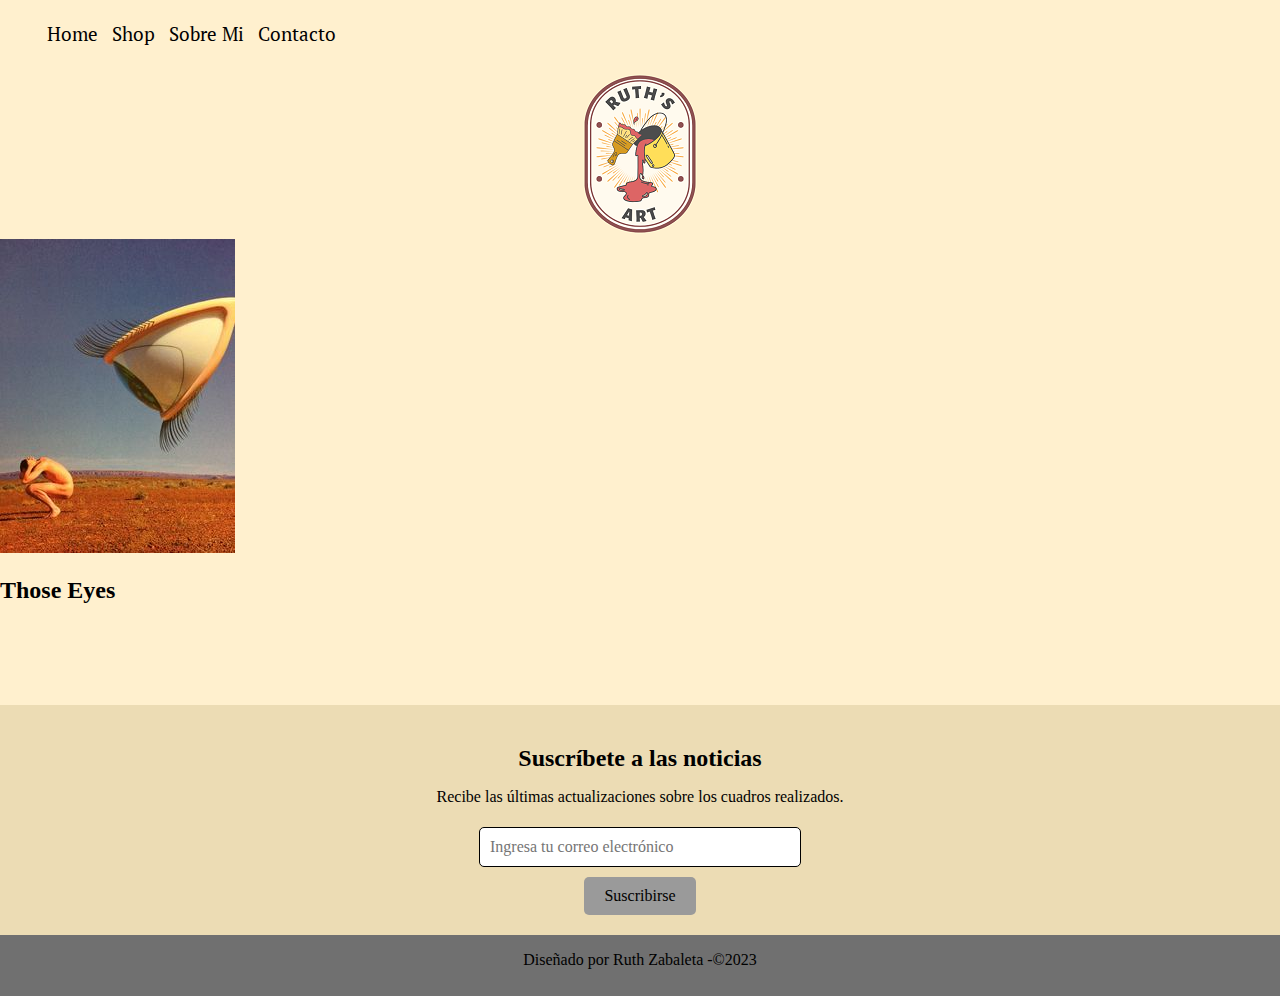
<file: carrito.html>
<!DOCTYPE html>
<html lang="en">

<head>
    <meta charset="UTF-8">
    <meta name="viewport" content="width=device-width, initial-scale=1.0">
    <title>Ruth's Art</title>
    <link rel="preconnect" href="https://fonts.googleapis.com">
    <link rel="preconnect" href="https://fonts.gstatic.com" crossorigin>
    <link href="https://fonts.googleapis.com/css2?family=Bree+Serif&display=swap" rel="stylesheet">
    <link rel="preconnect" href="https://fonts.googleapis.com">
    <link rel="preconnect" href="https://fonts.gstatic.com" crossorigin>
    <link href="https://fonts.googleapis.com/css2?family=PT+Serif&display=swap" rel="stylesheet">
    <link rel="preconnect" href="https://fonts.googleapis.com">
    <link rel="preconnect" href="https://fonts.gstatic.com" crossorigin>
    <link href="https://fonts.googleapis.com/css2?family=Playfair+Display:wght@500&display=swap" rel="stylesheet">

    <link rel="stylesheet" href="css/artof.css">
    <link rel="stylesheet" href="css/normalize.css">
</head>

<body>

    <nav>
        <ul class="holder">
            <li><a href="index.html">Home</a></li>
            <li><a href="shop.html">Shop</a></li>
            <li><a href="sobremi.html">Sobre Mi</a></li>
            <li><a href="contacto.html">Contacto</a></li>
        </ul>
    </nav>

    <header class="logo">
        <img src="imagenes/logo.png" alt="">
    </header>

    <main>
        <div class="comprar1">
            <img src="imagenes/home/1.jpg" alt="">
            <h2>Those Eyes</h2>
        </div>
    </main>


    <footer>
        <div class="subscription-container">
            <h2>Suscríbete a las noticias</h2>
            <p>Recibe las últimas actualizaciones sobre los cuadros realizados.</p>
            <form action="procesar_suscripcion.php" method="post">
                <input type="email" name="email" placeholder="Ingresa tu correo electrónico" required>
                <button type="submit">Suscribirse</button>
            </form>
        </div>
        <p>Diseñado por Ruth Zabaleta -&copy;2023</p>
    </footer>

</body>

</html>
</file>
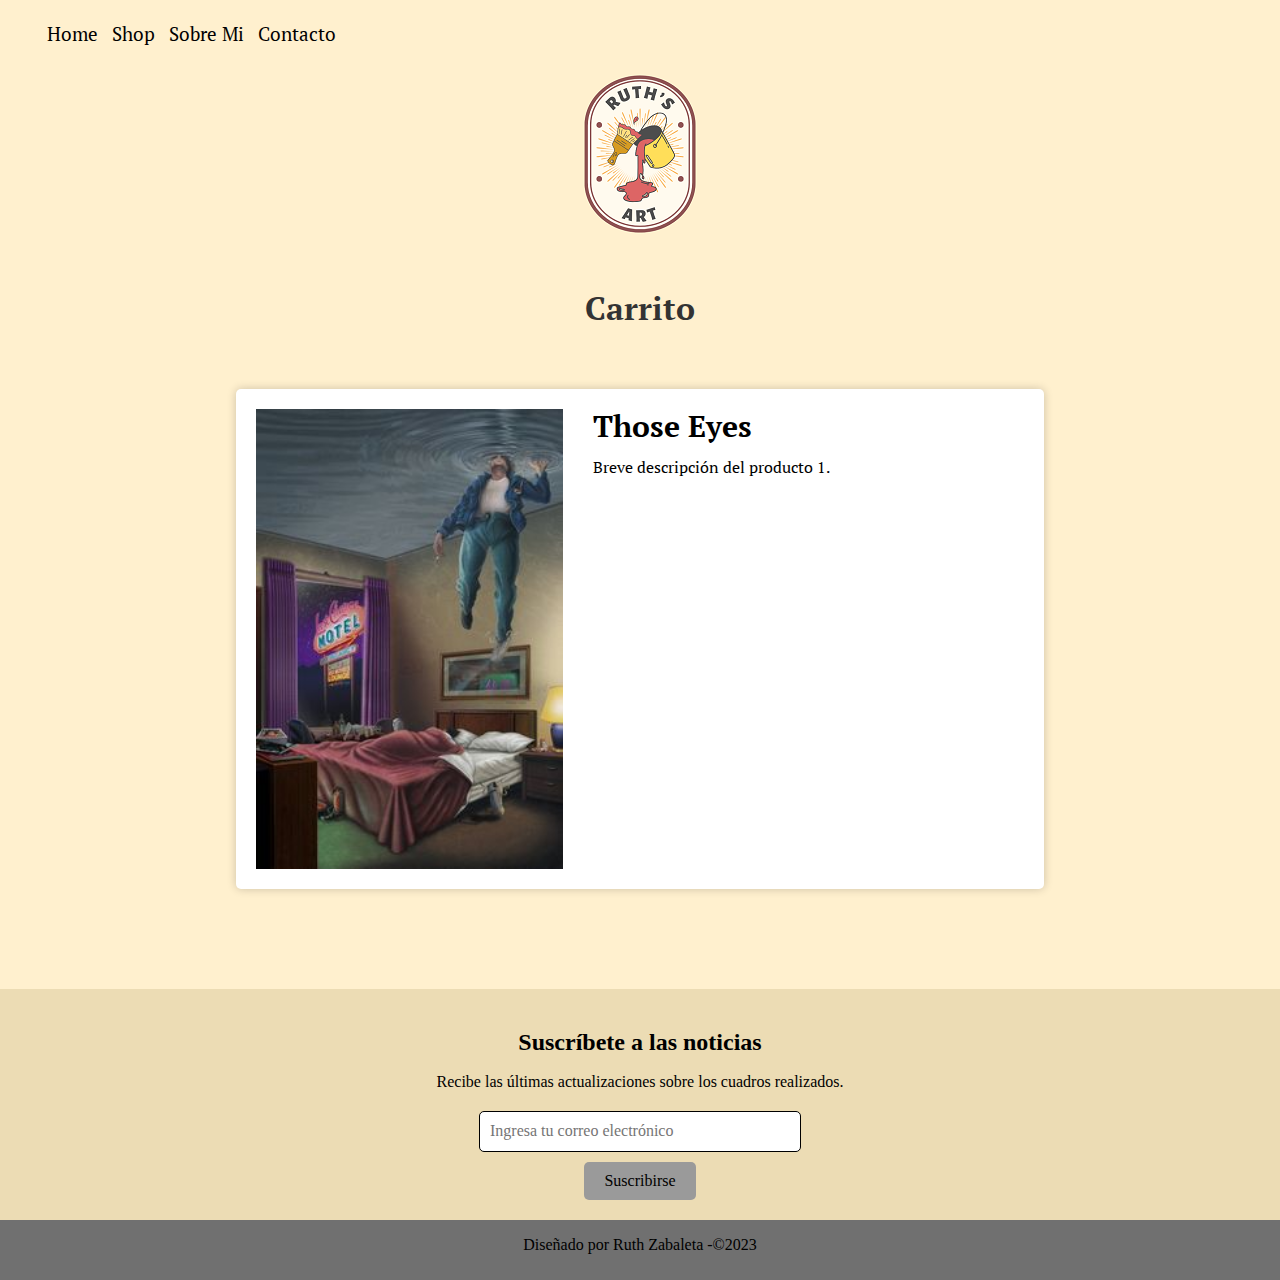
<file: carrito10.html>
<!DOCTYPE html>
<html lang="en">
    <head>
        <meta charset="UTF-8">
        <meta name="viewport" content="width=device-width, initial-scale=1.0">
        <title>Ruth's Art</title>
        <link rel="preconnect" href="https://fonts.googleapis.com">
        <link rel="preconnect" href="https://fonts.gstatic.com" crossorigin>
        <link href="https://fonts.googleapis.com/css2?family=Bree+Serif&display=swap" rel="stylesheet">
        <link rel="preconnect" href="https://fonts.googleapis.com">
        <link rel="preconnect" href="https://fonts.gstatic.com" crossorigin>
        <link href="https://fonts.googleapis.com/css2?family=PT+Serif&display=swap" rel="stylesheet">
        <link rel="preconnect" href="https://fonts.googleapis.com">
        <link rel="preconnect" href="https://fonts.gstatic.com" crossorigin>
        <link href="https://fonts.googleapis.com/css2?family=Playfair+Display:wght@500&display=swap" rel="stylesheet">
    
        <link rel="stylesheet" href="css/artof.css">
        <link rel="stylesheet" href="css/normalize.css">
    </head>
<body>
    
    <nav>
        <ul class="holder">
            <li><a href="index.html">Home</a></li>
            <li><a href="shop.html">Shop</a></li>
            <li><a href="sobremi.html">Sobre Mi</a></li>
            <li><a href="contacto.html">Contacto</a></li>
        </ul>
    </nav>

    <header class="logo">
        <img src="imagenes/logo.png" alt="">
    </header>

    <main>
        <h1>Carrito</h1>
        <div class="producto-en-carrito">
            <img src="imagenes/home/10.jpg" alt="Producto 1" class="imagen-carrito">
            <div class="descripcion-carrito">
                <h2>Those Eyes</h2>
                <p>Breve descripción del producto 1.</p>
            </div>
        </div>
    </main>


    <footer>
        <div class="subscription-container">
            <h2>Suscríbete a las noticias</h2>
            <p>Recibe las últimas actualizaciones sobre los cuadros realizados.</p>
            <form action="procesar_suscripcion.php" method="post">
                <input type="email" name="email" placeholder="Ingresa tu correo electrónico" required>
                <button type="submit">Suscribirse</button>
            </form>
        </div>
        <p>Diseñado por Ruth Zabaleta -&copy;2023</p>
    </footer>

</body>
</html>
</file>
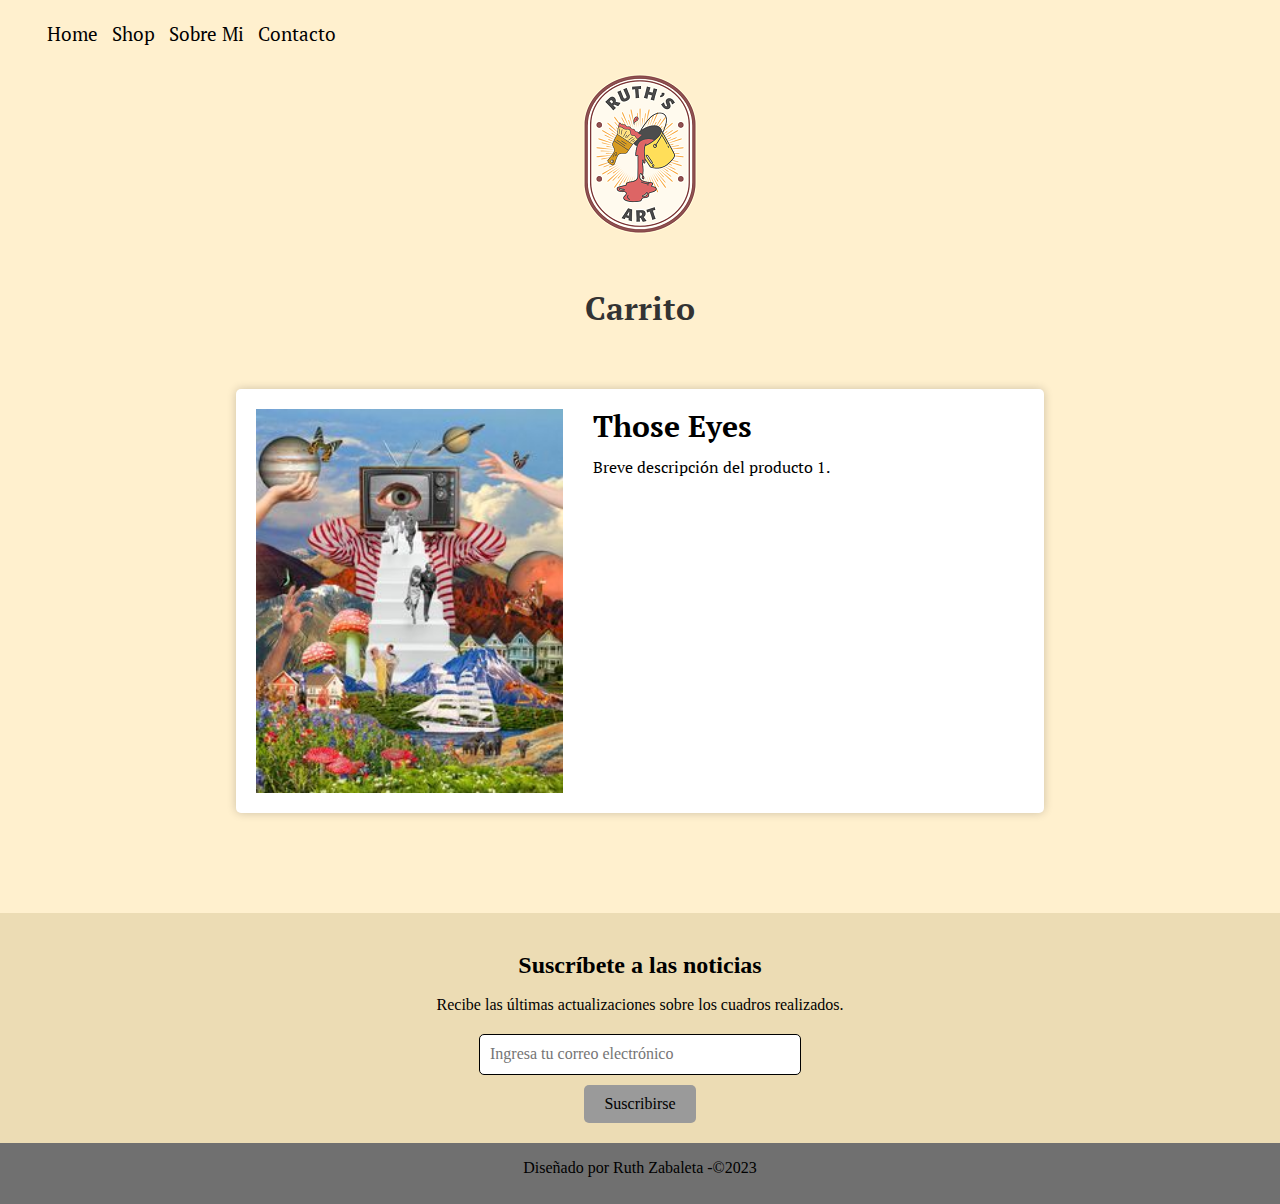
<file: carrito2.html>
<!DOCTYPE html>
<html lang="en">
<head>
    <head>
        <meta charset="UTF-8">
        <meta name="viewport" content="width=device-width, initial-scale=1.0">
        <title>Ruth's Art</title>
        <link rel="preconnect" href="https://fonts.googleapis.com">
        <link rel="preconnect" href="https://fonts.gstatic.com" crossorigin>
        <link href="https://fonts.googleapis.com/css2?family=Bree+Serif&display=swap" rel="stylesheet">
        <link rel="preconnect" href="https://fonts.googleapis.com">
        <link rel="preconnect" href="https://fonts.gstatic.com" crossorigin>
        <link href="https://fonts.googleapis.com/css2?family=PT+Serif&display=swap" rel="stylesheet">
        <link rel="preconnect" href="https://fonts.googleapis.com">
        <link rel="preconnect" href="https://fonts.gstatic.com" crossorigin>
        <link href="https://fonts.googleapis.com/css2?family=Playfair+Display:wght@500&display=swap" rel="stylesheet">
    
        <link rel="stylesheet" href="css/artof.css">
        <link rel="stylesheet" href="css/normalize.css">
    </head>
</head>
<body>

    <nav>
        <ul class="holder">
            <li><a href="index.html">Home</a></li>
            <li><a href="shop.html">Shop</a></li>
            <li><a href="sobremi.html">Sobre Mi</a></li>
            <li><a href="contacto.html">Contacto</a></li>
        </ul>
    </nav>

    <header class="logo">
        <img src="imagenes/logo.png" alt="">
    </header>

    <main>
        <h1>Carrito</h1>
        <div class="producto-en-carrito">
            <img src="imagenes/home/2.jpg" alt="Producto 1" class="imagen-carrito">
            <div class="descripcion-carrito">
                <h2>Those Eyes</h2>
                <p>Breve descripción del producto 1.</p>
            </div>
        </div>
    </main>


    <footer>
        <div class="subscription-container">
            <h2>Suscríbete a las noticias</h2>
            <p>Recibe las últimas actualizaciones sobre los cuadros realizados.</p>
            <form action="procesar_suscripcion.php" method="post">
                <input type="email" name="email" placeholder="Ingresa tu correo electrónico" required>
                <button type="submit">Suscribirse</button>
            </form>
        </div>
        <p>Diseñado por Ruth Zabaleta -&copy;2023</p>
    </footer>
    
</body>
</html>
</file>
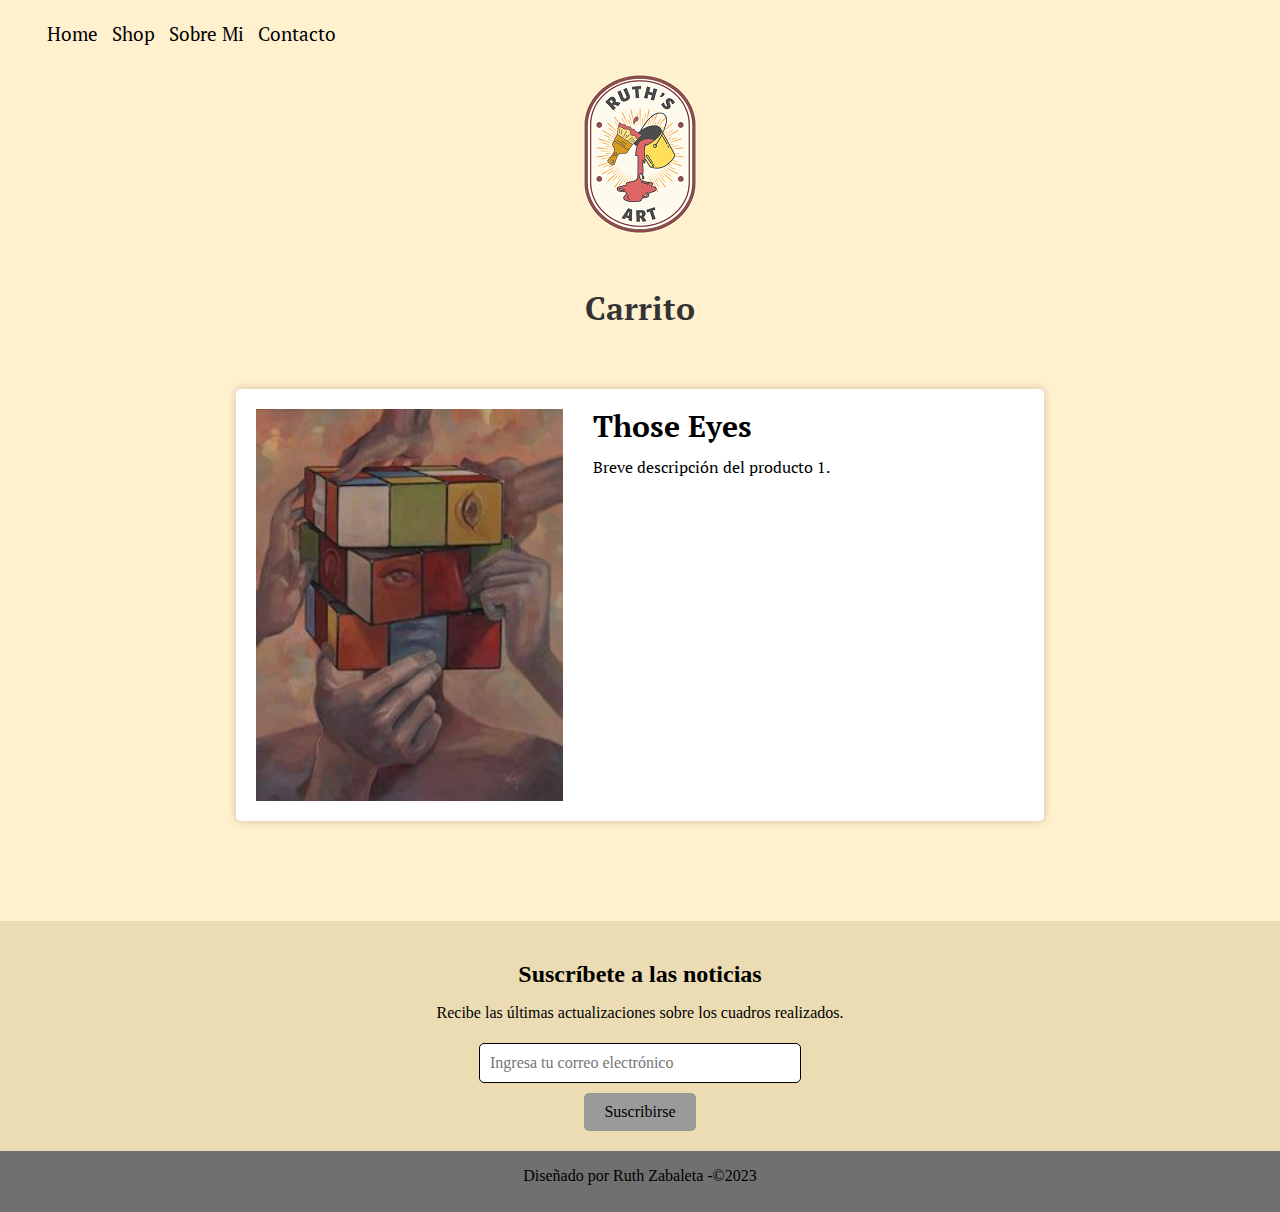
<file: carrito3.html>
<!DOCTYPE html>
<html lang="en">
<head>
    <head>
        <meta charset="UTF-8">
        <meta name="viewport" content="width=device-width, initial-scale=1.0">
        <title>Ruth's Art</title>
        <link rel="preconnect" href="https://fonts.googleapis.com">
        <link rel="preconnect" href="https://fonts.gstatic.com" crossorigin>
        <link href="https://fonts.googleapis.com/css2?family=Bree+Serif&display=swap" rel="stylesheet">
        <link rel="preconnect" href="https://fonts.googleapis.com">
        <link rel="preconnect" href="https://fonts.gstatic.com" crossorigin>
        <link href="https://fonts.googleapis.com/css2?family=PT+Serif&display=swap" rel="stylesheet">
        <link rel="preconnect" href="https://fonts.googleapis.com">
        <link rel="preconnect" href="https://fonts.gstatic.com" crossorigin>
        <link href="https://fonts.googleapis.com/css2?family=Playfair+Display:wght@500&display=swap" rel="stylesheet">
    
        <link rel="stylesheet" href="css/artof.css">
        <link rel="stylesheet" href="css/normalize.css">
    </head>
</head>
<body>

    <nav>
        <ul class="holder">
            <li><a href="index.html">Home</a></li>
            <li><a href="shop.html">Shop</a></li>
            <li><a href="sobremi.html">Sobre Mi</a></li>
            <li><a href="contacto.html">Contacto</a></li>
        </ul>
    </nav>

    <header class="logo">
        <img src="imagenes/logo.png" alt="">
    </header>

    <main>
        <h1>Carrito</h1>
        <div class="producto-en-carrito">
            <img src="imagenes/home/3.jpg" alt="Producto 1" class="imagen-carrito">
            <div class="descripcion-carrito">
                <h2>Those Eyes</h2>
                <p>Breve descripción del producto 1.</p>
            </div>
        </div>
    </main>


    <footer>
        <div class="subscription-container">
            <h2>Suscríbete a las noticias</h2>
            <p>Recibe las últimas actualizaciones sobre los cuadros realizados.</p>
            <form action="procesar_suscripcion.php" method="post">
                <input type="email" name="email" placeholder="Ingresa tu correo electrónico" required>
                <button type="submit">Suscribirse</button>
            </form>
        </div>
        <p>Diseñado por Ruth Zabaleta -&copy;2023</p>
    </footer>
    
</body>
</html>
</file>
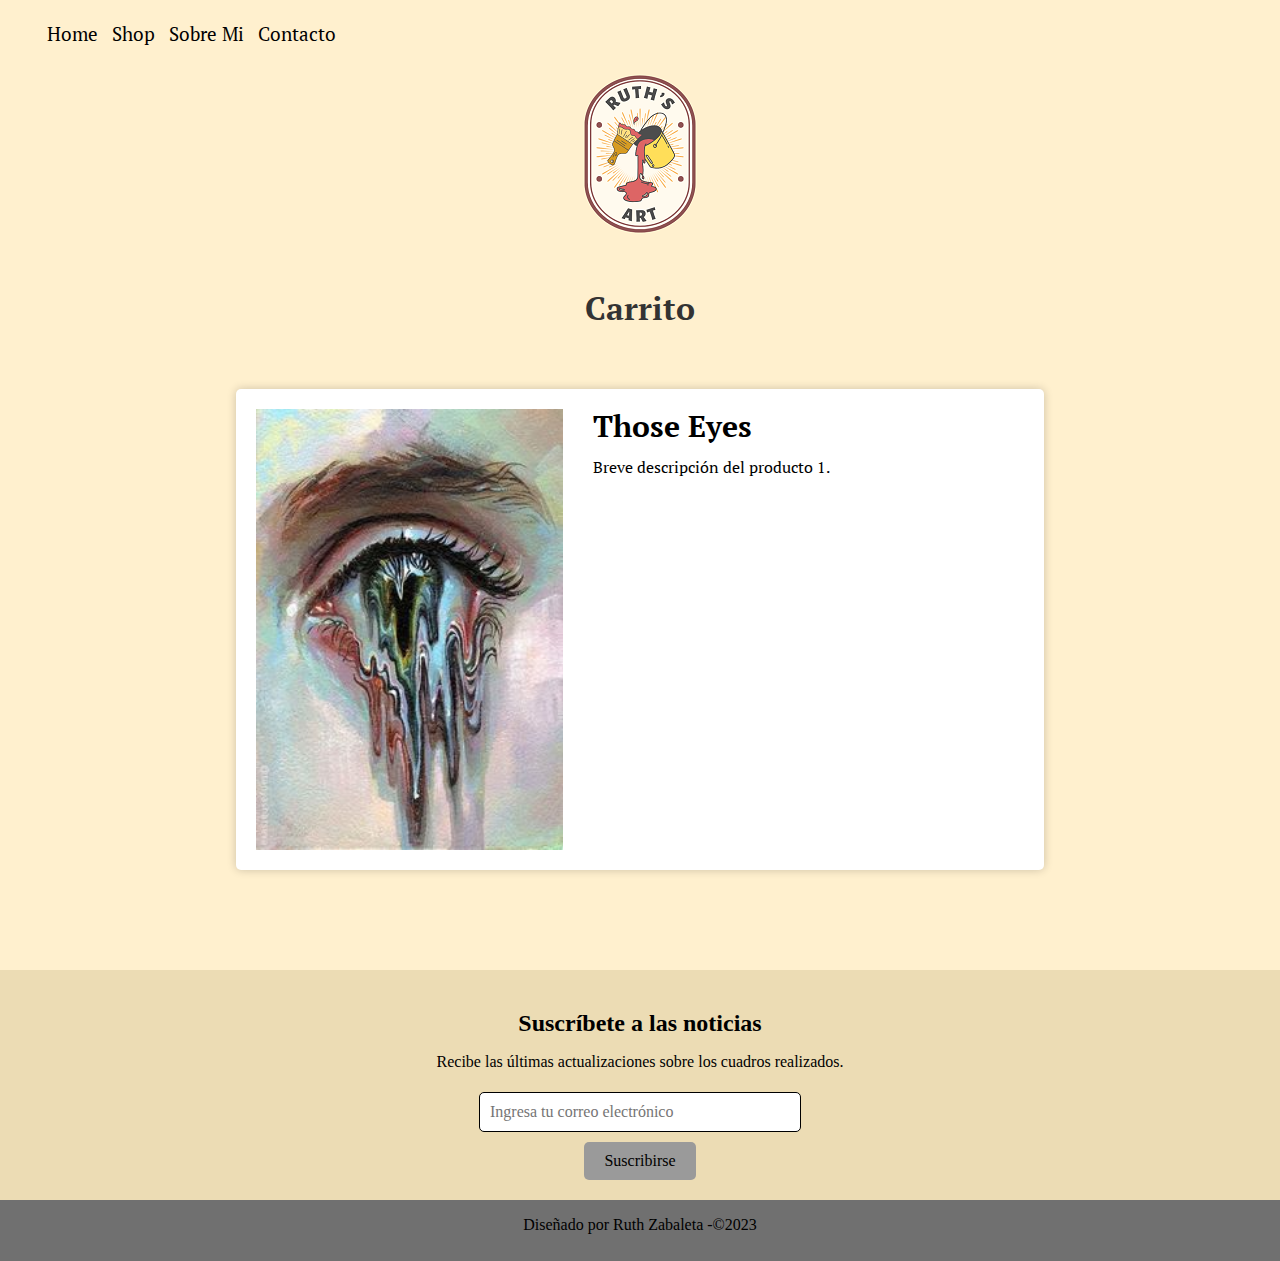
<file: carrito4.html>
<!DOCTYPE html>
<html lang="en">
    <head>
        <meta charset="UTF-8">
        <meta name="viewport" content="width=device-width, initial-scale=1.0">
        <title>Ruth's Art</title>
        <link rel="preconnect" href="https://fonts.googleapis.com">
        <link rel="preconnect" href="https://fonts.gstatic.com" crossorigin>
        <link href="https://fonts.googleapis.com/css2?family=Bree+Serif&display=swap" rel="stylesheet">
        <link rel="preconnect" href="https://fonts.googleapis.com">
        <link rel="preconnect" href="https://fonts.gstatic.com" crossorigin>
        <link href="https://fonts.googleapis.com/css2?family=PT+Serif&display=swap" rel="stylesheet">
        <link rel="preconnect" href="https://fonts.googleapis.com">
        <link rel="preconnect" href="https://fonts.gstatic.com" crossorigin>
        <link href="https://fonts.googleapis.com/css2?family=Playfair+Display:wght@500&display=swap" rel="stylesheet">
    
        <link rel="stylesheet" href="css/artof.css">
        <link rel="stylesheet" href="css/normalize.css">
    </head>
<body>
    
    <nav>
        <ul class="holder">
            <li><a href="index.html">Home</a></li>
            <li><a href="shop.html">Shop</a></li>
            <li><a href="sobremi.html">Sobre Mi</a></li>
            <li><a href="contacto.html">Contacto</a></li>
        </ul>
    </nav>

    <header class="logo">
        <img src="imagenes/logo.png" alt="">
    </header>

    <main>
        <h1>Carrito</h1>
        <div class="producto-en-carrito">
            <img src="imagenes/home/4.jpg" alt="Producto 1" class="imagen-carrito">
            <div class="descripcion-carrito">
                <h2>Those Eyes</h2>
                <p>Breve descripción del producto 1.</p>
            </div>
        </div>
    </main>


    <footer>
        <div class="subscription-container">
            <h2>Suscríbete a las noticias</h2>
            <p>Recibe las últimas actualizaciones sobre los cuadros realizados.</p>
            <form action="procesar_suscripcion.php" method="post">
                <input type="email" name="email" placeholder="Ingresa tu correo electrónico" required>
                <button type="submit">Suscribirse</button>
            </form>
        </div>
        <p>Diseñado por Ruth Zabaleta -&copy;2023</p>
    </footer>

</body>
</html>
</file>
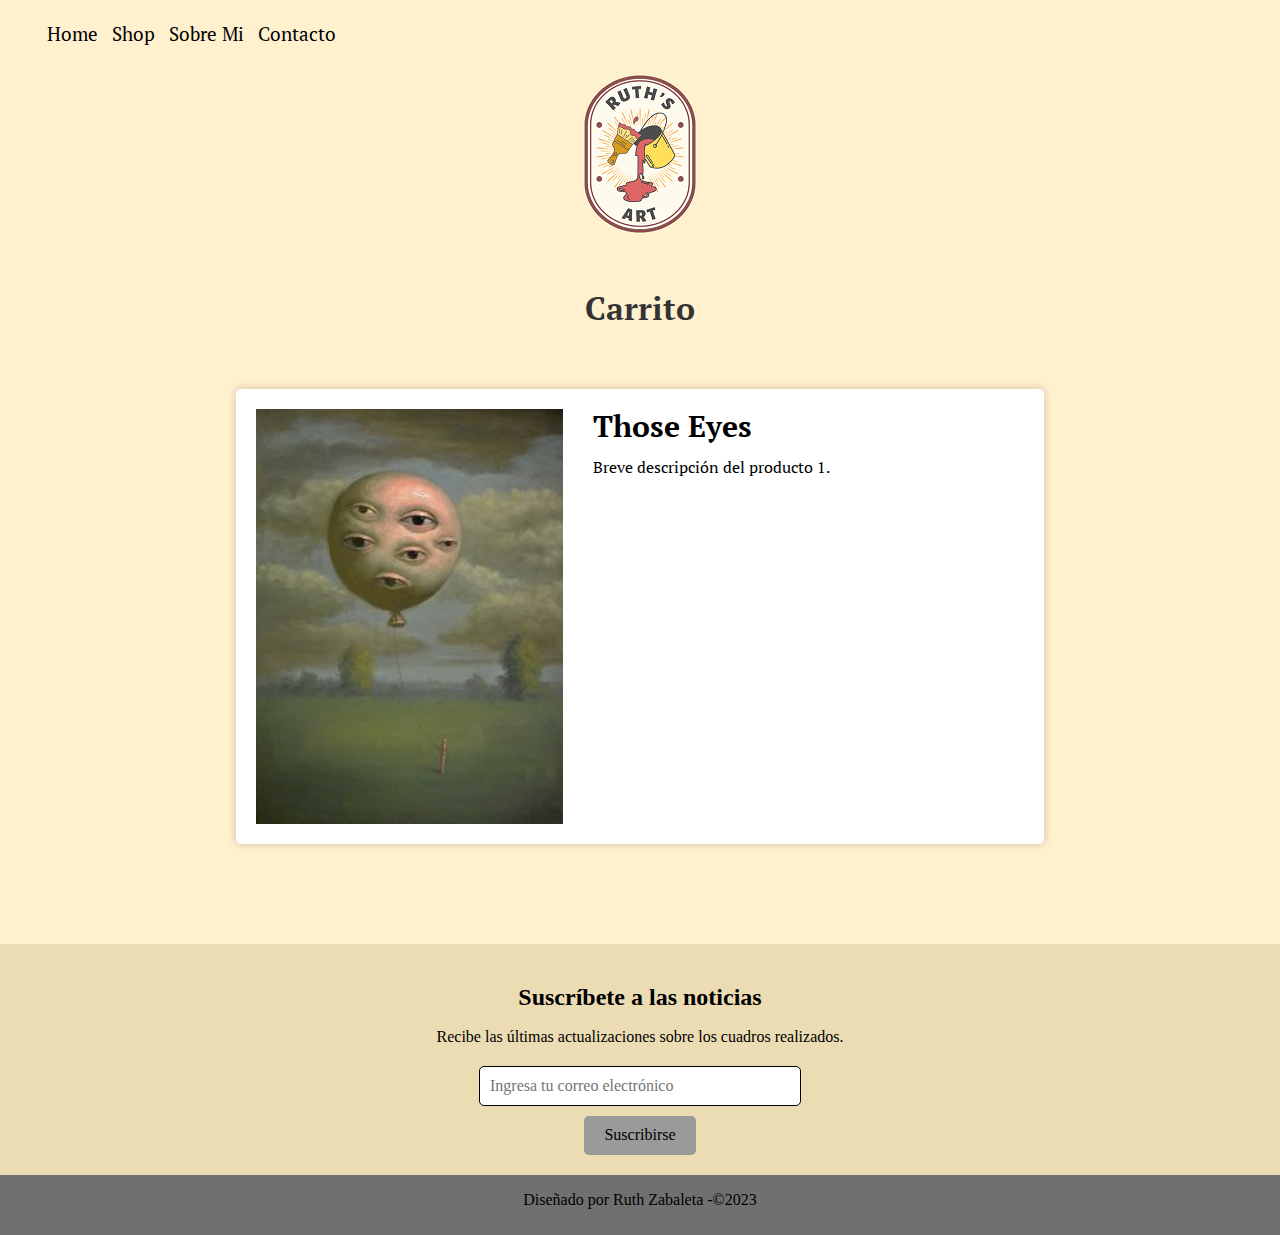
<file: carrito5.html>
<!DOCTYPE html>
<html lang="en">
    <head>
        <meta charset="UTF-8">
        <meta name="viewport" content="width=device-width, initial-scale=1.0">
        <title>Ruth's Art</title>
        <link rel="preconnect" href="https://fonts.googleapis.com">
        <link rel="preconnect" href="https://fonts.gstatic.com" crossorigin>
        <link href="https://fonts.googleapis.com/css2?family=Bree+Serif&display=swap" rel="stylesheet">
        <link rel="preconnect" href="https://fonts.googleapis.com">
        <link rel="preconnect" href="https://fonts.gstatic.com" crossorigin>
        <link href="https://fonts.googleapis.com/css2?family=PT+Serif&display=swap" rel="stylesheet">
        <link rel="preconnect" href="https://fonts.googleapis.com">
        <link rel="preconnect" href="https://fonts.gstatic.com" crossorigin>
        <link href="https://fonts.googleapis.com/css2?family=Playfair+Display:wght@500&display=swap" rel="stylesheet">
    
        <link rel="stylesheet" href="css/artof.css">
        <link rel="stylesheet" href="css/normalize.css">
    </head>
<body>
    
    <nav>
        <ul class="holder">
            <li><a href="index.html">Home</a></li>
            <li><a href="shop.html">Shop</a></li>
            <li><a href="sobremi.html">Sobre Mi</a></li>
            <li><a href="contacto.html">Contacto</a></li>
        </ul>
    </nav>

    <header class="logo">
        <img src="imagenes/logo.png" alt="">
    </header>

    <main>
        <h1>Carrito</h1>
        <div class="producto-en-carrito">
            <img src="imagenes/home/5.jpg" alt="Producto 1" class="imagen-carrito">
            <div class="descripcion-carrito">
                <h2>Those Eyes</h2>
                <p>Breve descripción del producto 1.</p>
            </div>
        </div>
    </main>


    <footer>
        <div class="subscription-container">
            <h2>Suscríbete a las noticias</h2>
            <p>Recibe las últimas actualizaciones sobre los cuadros realizados.</p>
            <form action="procesar_suscripcion.php" method="post">
                <input type="email" name="email" placeholder="Ingresa tu correo electrónico" required>
                <button type="submit">Suscribirse</button>
            </form>
        </div>
        <p>Diseñado por Ruth Zabaleta -&copy;2023</p>
    </footer>

</body>
</html>
</file>
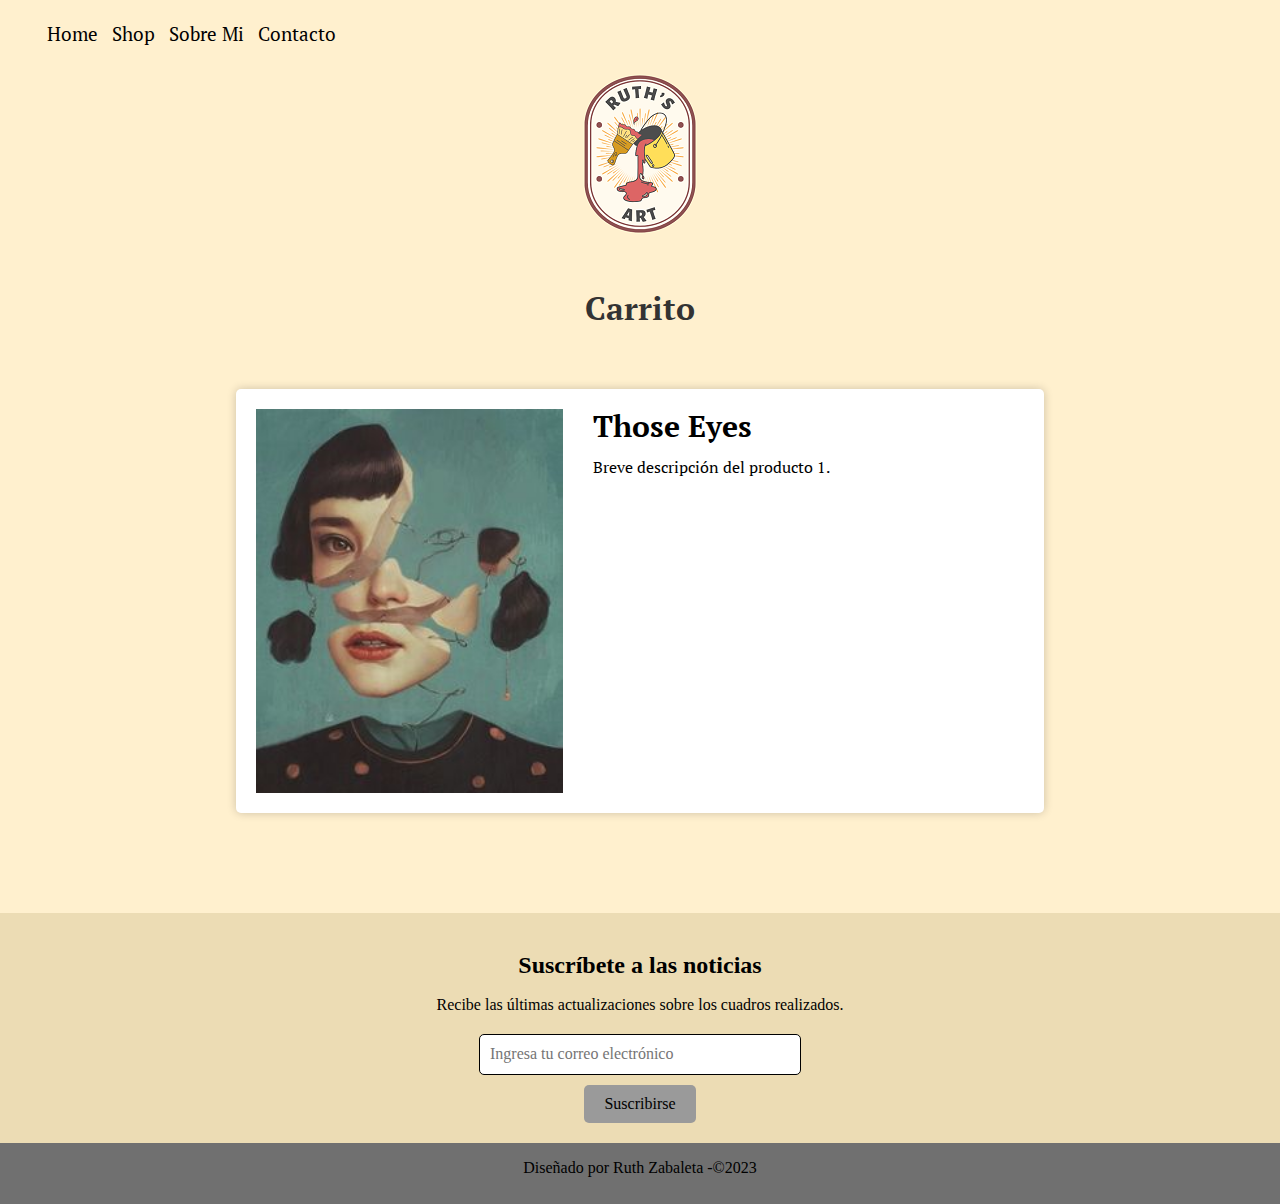
<file: carrito6.html>
<!DOCTYPE html>
<html lang="en">
    <head>
        <meta charset="UTF-8">
        <meta name="viewport" content="width=device-width, initial-scale=1.0">
        <title>Ruth's Art</title>
        <link rel="preconnect" href="https://fonts.googleapis.com">
        <link rel="preconnect" href="https://fonts.gstatic.com" crossorigin>
        <link href="https://fonts.googleapis.com/css2?family=Bree+Serif&display=swap" rel="stylesheet">
        <link rel="preconnect" href="https://fonts.googleapis.com">
        <link rel="preconnect" href="https://fonts.gstatic.com" crossorigin>
        <link href="https://fonts.googleapis.com/css2?family=PT+Serif&display=swap" rel="stylesheet">
        <link rel="preconnect" href="https://fonts.googleapis.com">
        <link rel="preconnect" href="https://fonts.gstatic.com" crossorigin>
        <link href="https://fonts.googleapis.com/css2?family=Playfair+Display:wght@500&display=swap" rel="stylesheet">
    
        <link rel="stylesheet" href="css/artof.css">
        <link rel="stylesheet" href="css/normalize.css">
    </head>
<body>
    <nav>
        <ul class="holder">
            <li><a href="index.html">Home</a></li>
            <li><a href="shop.html">Shop</a></li>
            <li><a href="sobremi.html">Sobre Mi</a></li>
            <li><a href="contacto.html">Contacto</a></li>
        </ul>
    </nav>

    <header class="logo">
        <img src="imagenes/logo.png" alt="">
    </header>

    <main>
        <h1>Carrito</h1>
        <div class="producto-en-carrito">
            <img src="imagenes/home/6.jpg" alt="Producto 1" class="imagen-carrito">
            <div class="descripcion-carrito">
                <h2>Those Eyes</h2>
                <p>Breve descripción del producto 1.</p>
            </div>
        </div>
    </main>


    <footer>
        <div class="subscription-container">
            <h2>Suscríbete a las noticias</h2>
            <p>Recibe las últimas actualizaciones sobre los cuadros realizados.</p>
            <form action="procesar_suscripcion.php" method="post">
                <input type="email" name="email" placeholder="Ingresa tu correo electrónico" required>
                <button type="submit">Suscribirse</button>
            </form>
        </div>
        <p>Diseñado por Ruth Zabaleta -&copy;2023</p>
    </footer>

</body>
</html>
</file>
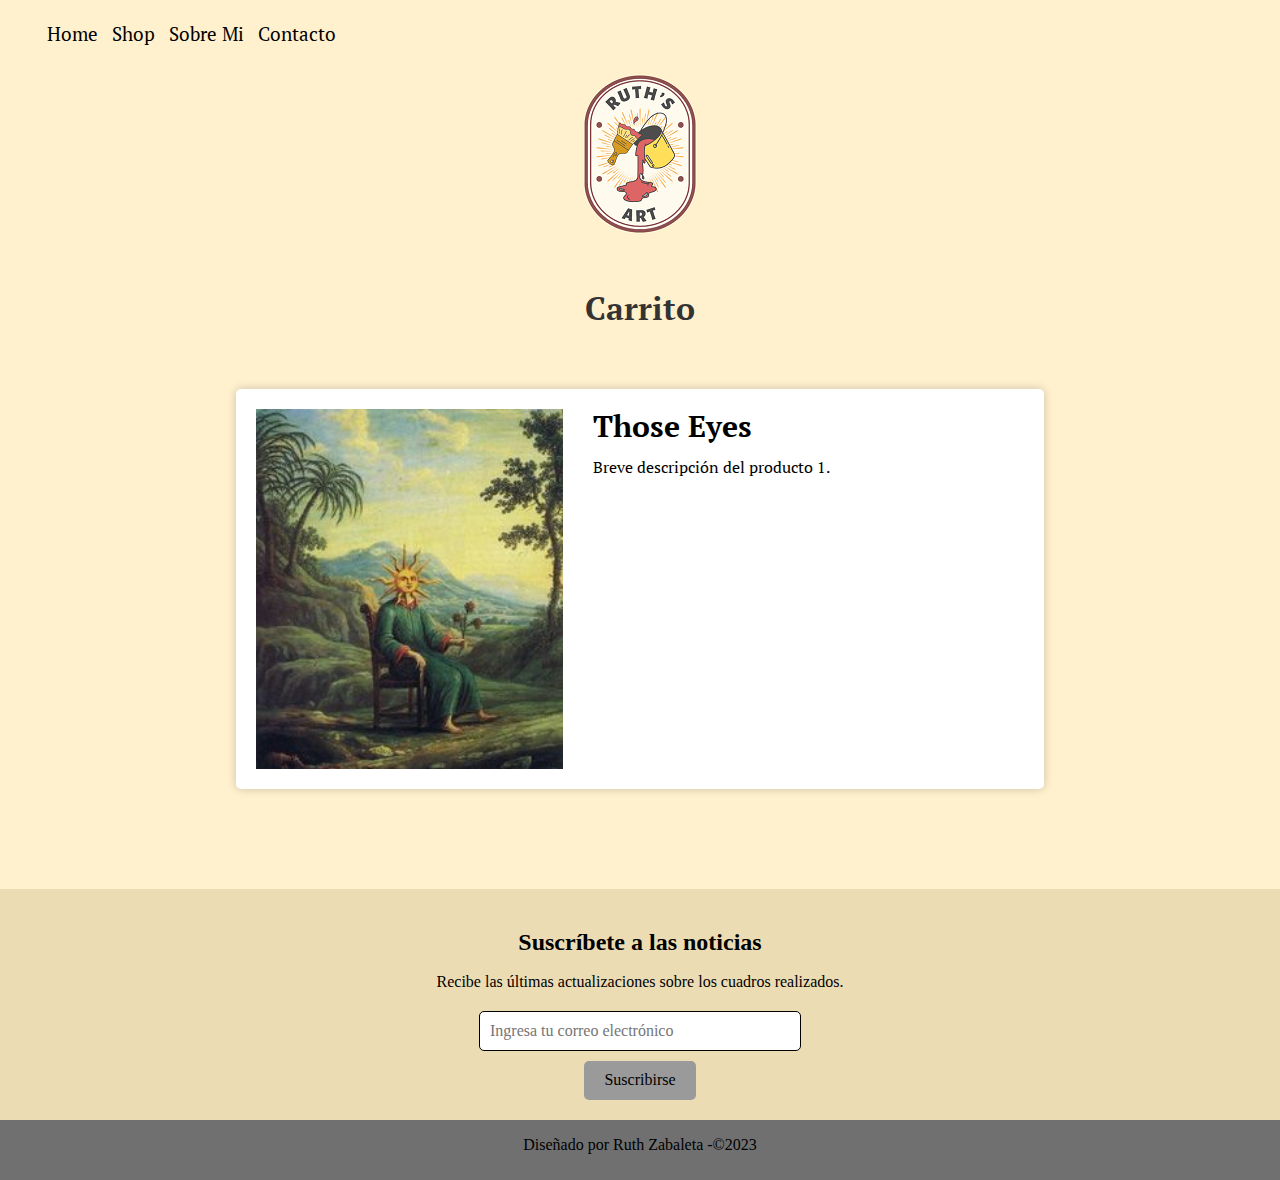
<file: carrito7.html>
<!DOCTYPE html>
<html lang="en">
    <head>
        <meta charset="UTF-8">
        <meta name="viewport" content="width=device-width, initial-scale=1.0">
        <title>Ruth's Art</title>
        <link rel="preconnect" href="https://fonts.googleapis.com">
        <link rel="preconnect" href="https://fonts.gstatic.com" crossorigin>
        <link href="https://fonts.googleapis.com/css2?family=Bree+Serif&display=swap" rel="stylesheet">
        <link rel="preconnect" href="https://fonts.googleapis.com">
        <link rel="preconnect" href="https://fonts.gstatic.com" crossorigin>
        <link href="https://fonts.googleapis.com/css2?family=PT+Serif&display=swap" rel="stylesheet">
        <link rel="preconnect" href="https://fonts.googleapis.com">
        <link rel="preconnect" href="https://fonts.gstatic.com" crossorigin>
        <link href="https://fonts.googleapis.com/css2?family=Playfair+Display:wght@500&display=swap" rel="stylesheet">
    
        <link rel="stylesheet" href="css/artof.css">
        <link rel="stylesheet" href="css/normalize.css">
    </head>
<body>
    
    <nav>
        <ul class="holder">
            <li><a href="index.html">Home</a></li>
            <li><a href="shop.html">Shop</a></li>
            <li><a href="sobremi.html">Sobre Mi</a></li>
            <li><a href="contacto.html">Contacto</a></li>
        </ul>
    </nav>

    <header class="logo">
        <img src="imagenes/logo.png" alt="">
    </header>

    <main>
        <h1>Carrito</h1>
        <div class="producto-en-carrito">
            <img src="imagenes/home/7.jpg" alt="Producto 1" class="imagen-carrito">
            <div class="descripcion-carrito">
                <h2>Those Eyes</h2>
                <p>Breve descripción del producto 1.</p>
            </div>
        </div>
    </main>


    <footer>
        <div class="subscription-container">
            <h2>Suscríbete a las noticias</h2>
            <p>Recibe las últimas actualizaciones sobre los cuadros realizados.</p>
            <form action="procesar_suscripcion.php" method="post">
                <input type="email" name="email" placeholder="Ingresa tu correo electrónico" required>
                <button type="submit">Suscribirse</button>
            </form>
        </div>
        <p>Diseñado por Ruth Zabaleta -&copy;2023</p>
    </footer>

</body>
</html>
</file>
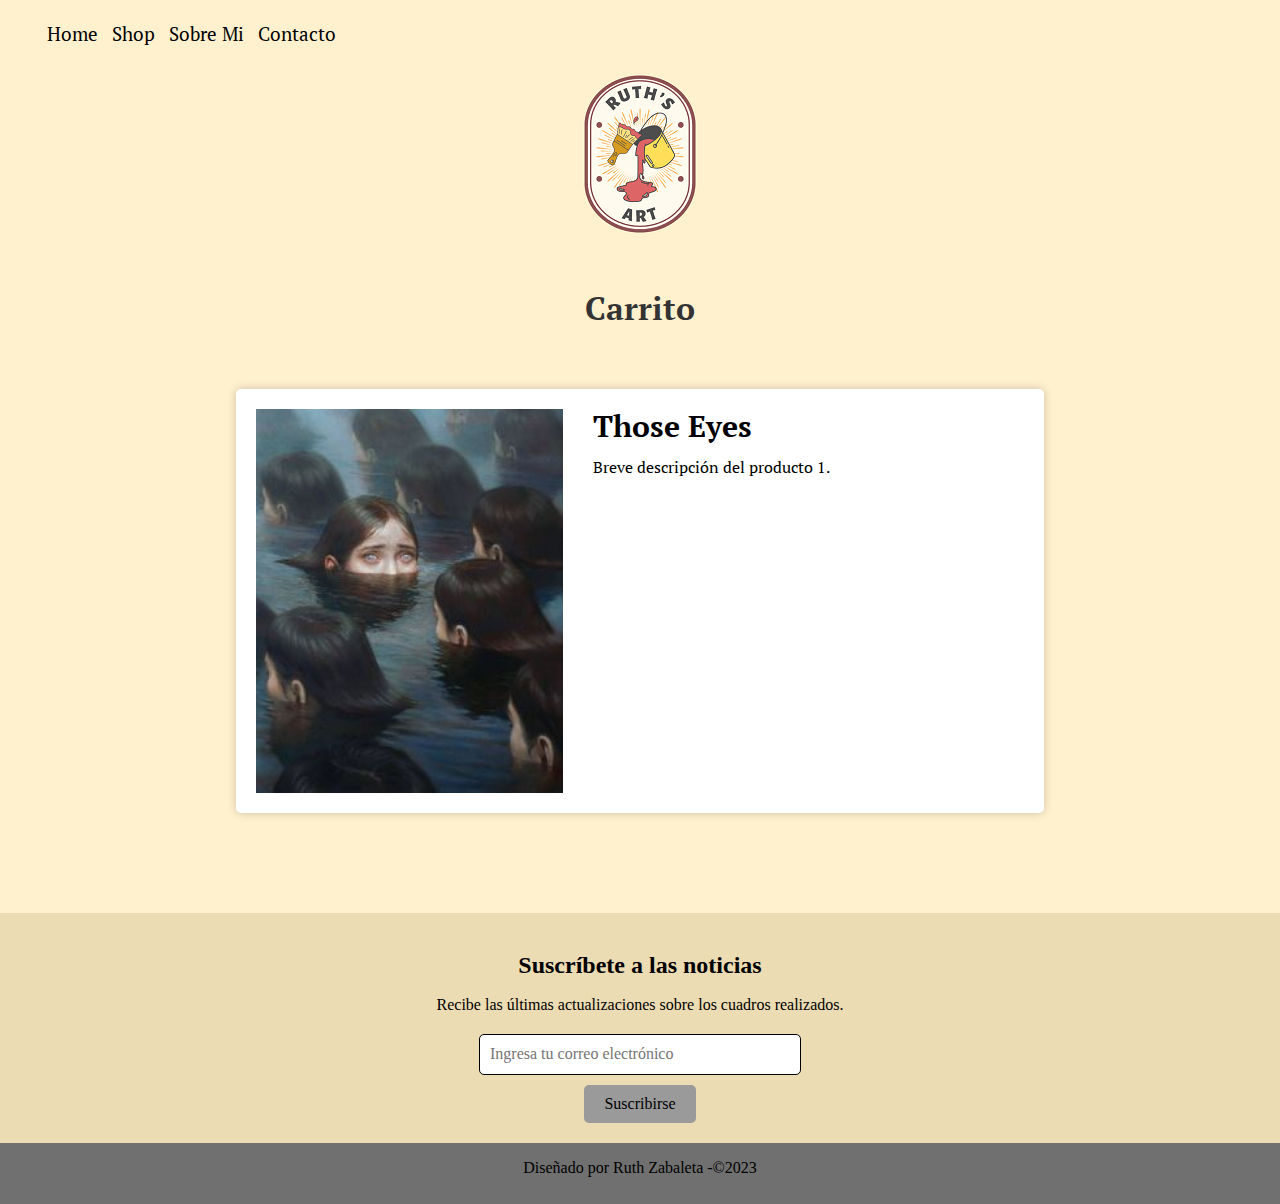
<file: carrito8.html>
<!DOCTYPE html>
<html lang="en">
    <head>
        <meta charset="UTF-8">
        <meta name="viewport" content="width=device-width, initial-scale=1.0">
        <title>Ruth's Art</title>
        <link rel="preconnect" href="https://fonts.googleapis.com">
        <link rel="preconnect" href="https://fonts.gstatic.com" crossorigin>
        <link href="https://fonts.googleapis.com/css2?family=Bree+Serif&display=swap" rel="stylesheet">
        <link rel="preconnect" href="https://fonts.googleapis.com">
        <link rel="preconnect" href="https://fonts.gstatic.com" crossorigin>
        <link href="https://fonts.googleapis.com/css2?family=PT+Serif&display=swap" rel="stylesheet">
        <link rel="preconnect" href="https://fonts.googleapis.com">
        <link rel="preconnect" href="https://fonts.gstatic.com" crossorigin>
        <link href="https://fonts.googleapis.com/css2?family=Playfair+Display:wght@500&display=swap" rel="stylesheet">
    
        <link rel="stylesheet" href="css/artof.css">
        <link rel="stylesheet" href="css/normalize.css">
    </head>
<body>
    
    <nav>
        <ul class="holder">
            <li><a href="index.html">Home</a></li>
            <li><a href="shop.html">Shop</a></li>
            <li><a href="sobremi.html">Sobre Mi</a></li>
            <li><a href="contacto.html">Contacto</a></li>
        </ul>
    </nav>

    <header class="logo">
        <img src="imagenes/logo.png" alt="">
    </header>

    <main>
        <h1>Carrito</h1>
        <div class="producto-en-carrito">
            <img src="imagenes/home/8.jpg" alt="Producto 1" class="imagen-carrito">
            <div class="descripcion-carrito">
                <h2>Those Eyes</h2>
                <p>Breve descripción del producto 1.</p>
            </div>
        </div>
    </main>


    <footer>
        <div class="subscription-container">
            <h2>Suscríbete a las noticias</h2>
            <p>Recibe las últimas actualizaciones sobre los cuadros realizados.</p>
            <form action="procesar_suscripcion.php" method="post">
                <input type="email" name="email" placeholder="Ingresa tu correo electrónico" required>
                <button type="submit">Suscribirse</button>
            </form>
        </div>
        <p>Diseñado por Ruth Zabaleta -&copy;2023</p>
    </footer>

</body>
</html>
</file>
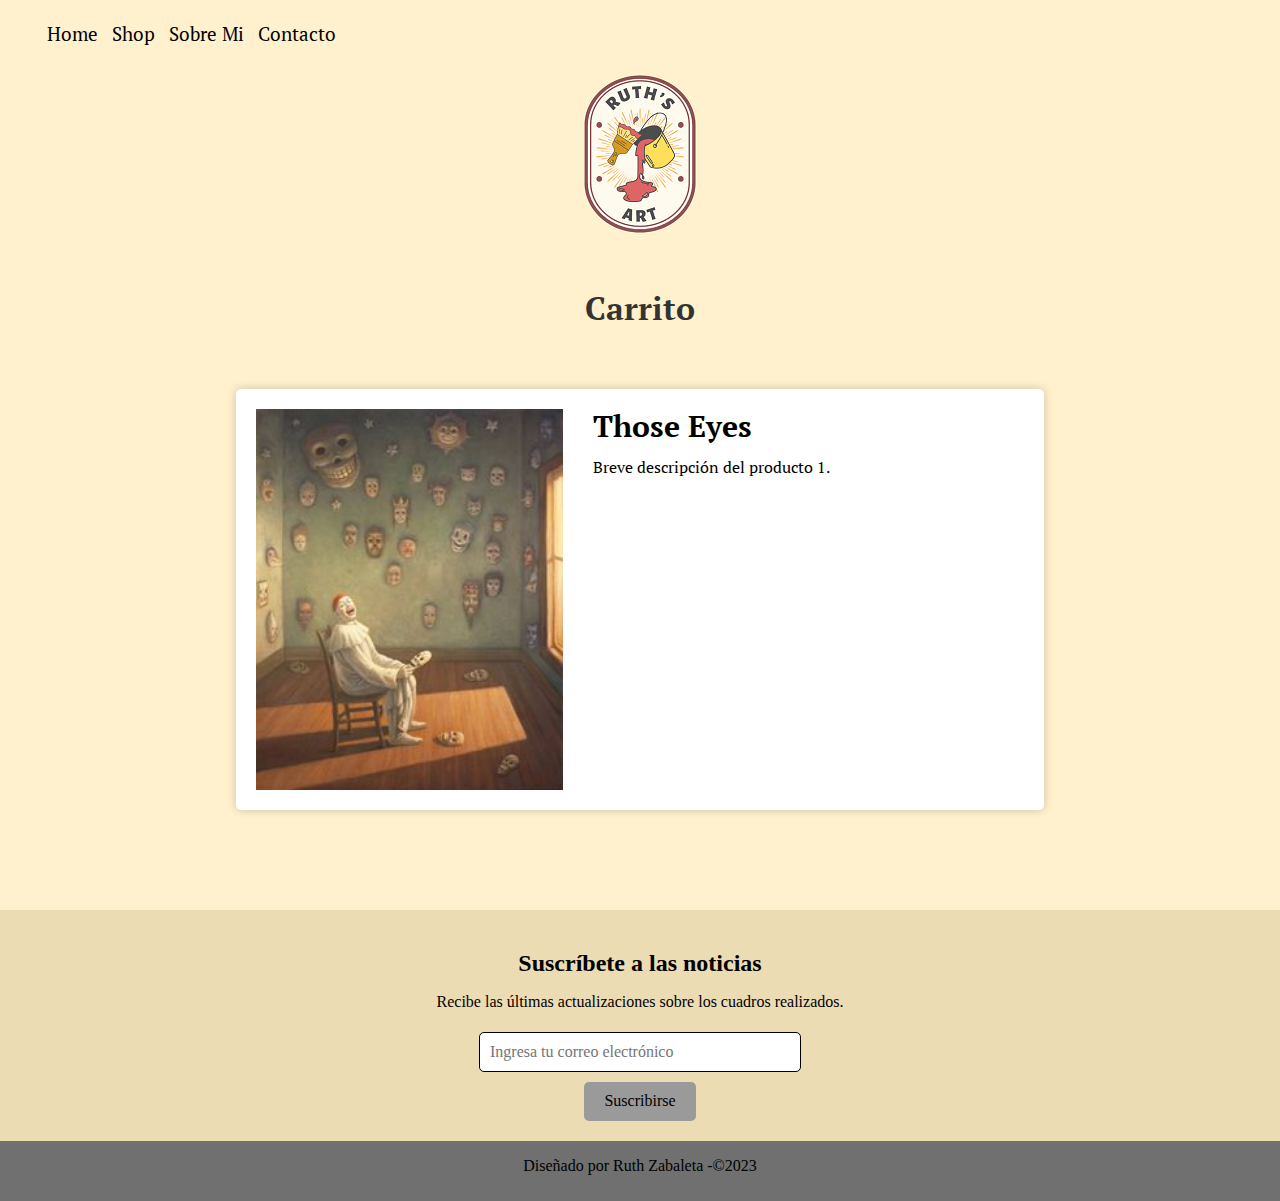
<file: carrito9.html>
<!DOCTYPE html>
<html lang="en">
    <head>
        <meta charset="UTF-8">
        <meta name="viewport" content="width=device-width, initial-scale=1.0">
        <title>Ruth's Art</title>
        <link rel="preconnect" href="https://fonts.googleapis.com">
        <link rel="preconnect" href="https://fonts.gstatic.com" crossorigin>
        <link href="https://fonts.googleapis.com/css2?family=Bree+Serif&display=swap" rel="stylesheet">
        <link rel="preconnect" href="https://fonts.googleapis.com">
        <link rel="preconnect" href="https://fonts.gstatic.com" crossorigin>
        <link href="https://fonts.googleapis.com/css2?family=PT+Serif&display=swap" rel="stylesheet">
        <link rel="preconnect" href="https://fonts.googleapis.com">
        <link rel="preconnect" href="https://fonts.gstatic.com" crossorigin>
        <link href="https://fonts.googleapis.com/css2?family=Playfair+Display:wght@500&display=swap" rel="stylesheet">
    
        <link rel="stylesheet" href="css/artof.css">
        <link rel="stylesheet" href="css/normalize.css">
    </head>
<body>
    
    <nav>
        <ul class="holder">
            <li><a href="index.html">Home</a></li>
            <li><a href="shop.html">Shop</a></li>
            <li><a href="sobremi.html">Sobre Mi</a></li>
            <li><a href="contacto.html">Contacto</a></li>
        </ul>
    </nav>

    <header class="logo">
        <img src="imagenes/logo.png" alt="">
    </header>

    <main>
        <h1>Carrito</h1>
        <div class="producto-en-carrito">
            <img src="imagenes/home/9.jpg" alt="Producto 1" class="imagen-carrito">
            <div class="descripcion-carrito">
                <h2>Those Eyes</h2>
                <p>Breve descripción del producto 1.</p>
            </div>
        </div>
    </main>


    <footer>
        <div class="subscription-container">
            <h2>Suscríbete a las noticias</h2>
            <p>Recibe las últimas actualizaciones sobre los cuadros realizados.</p>
            <form action="procesar_suscripcion.php" method="post">
                <input type="email" name="email" placeholder="Ingresa tu correo electrónico" required>
                <button type="submit">Suscribirse</button>
            </form>
        </div>
        <p>Diseñado por Ruth Zabaleta -&copy;2023</p>
    </footer>


</body>
</html>
</file>
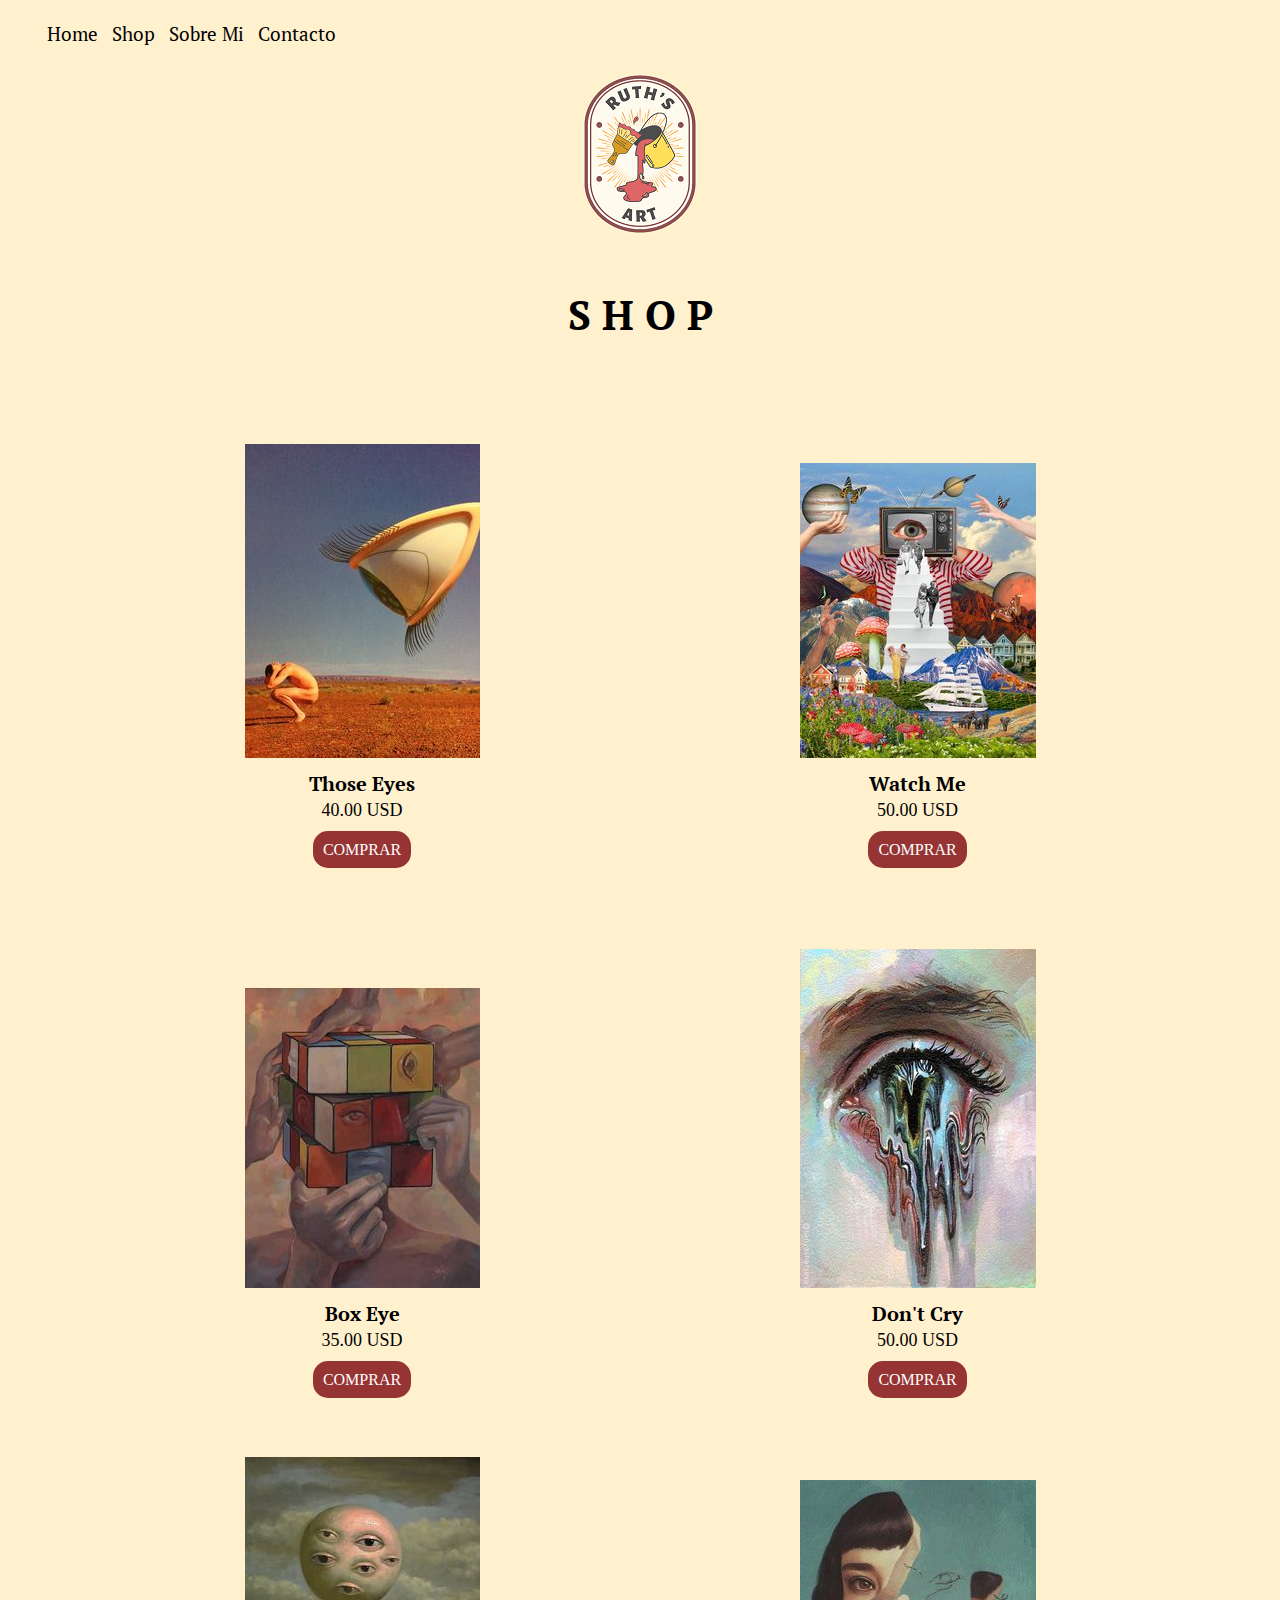
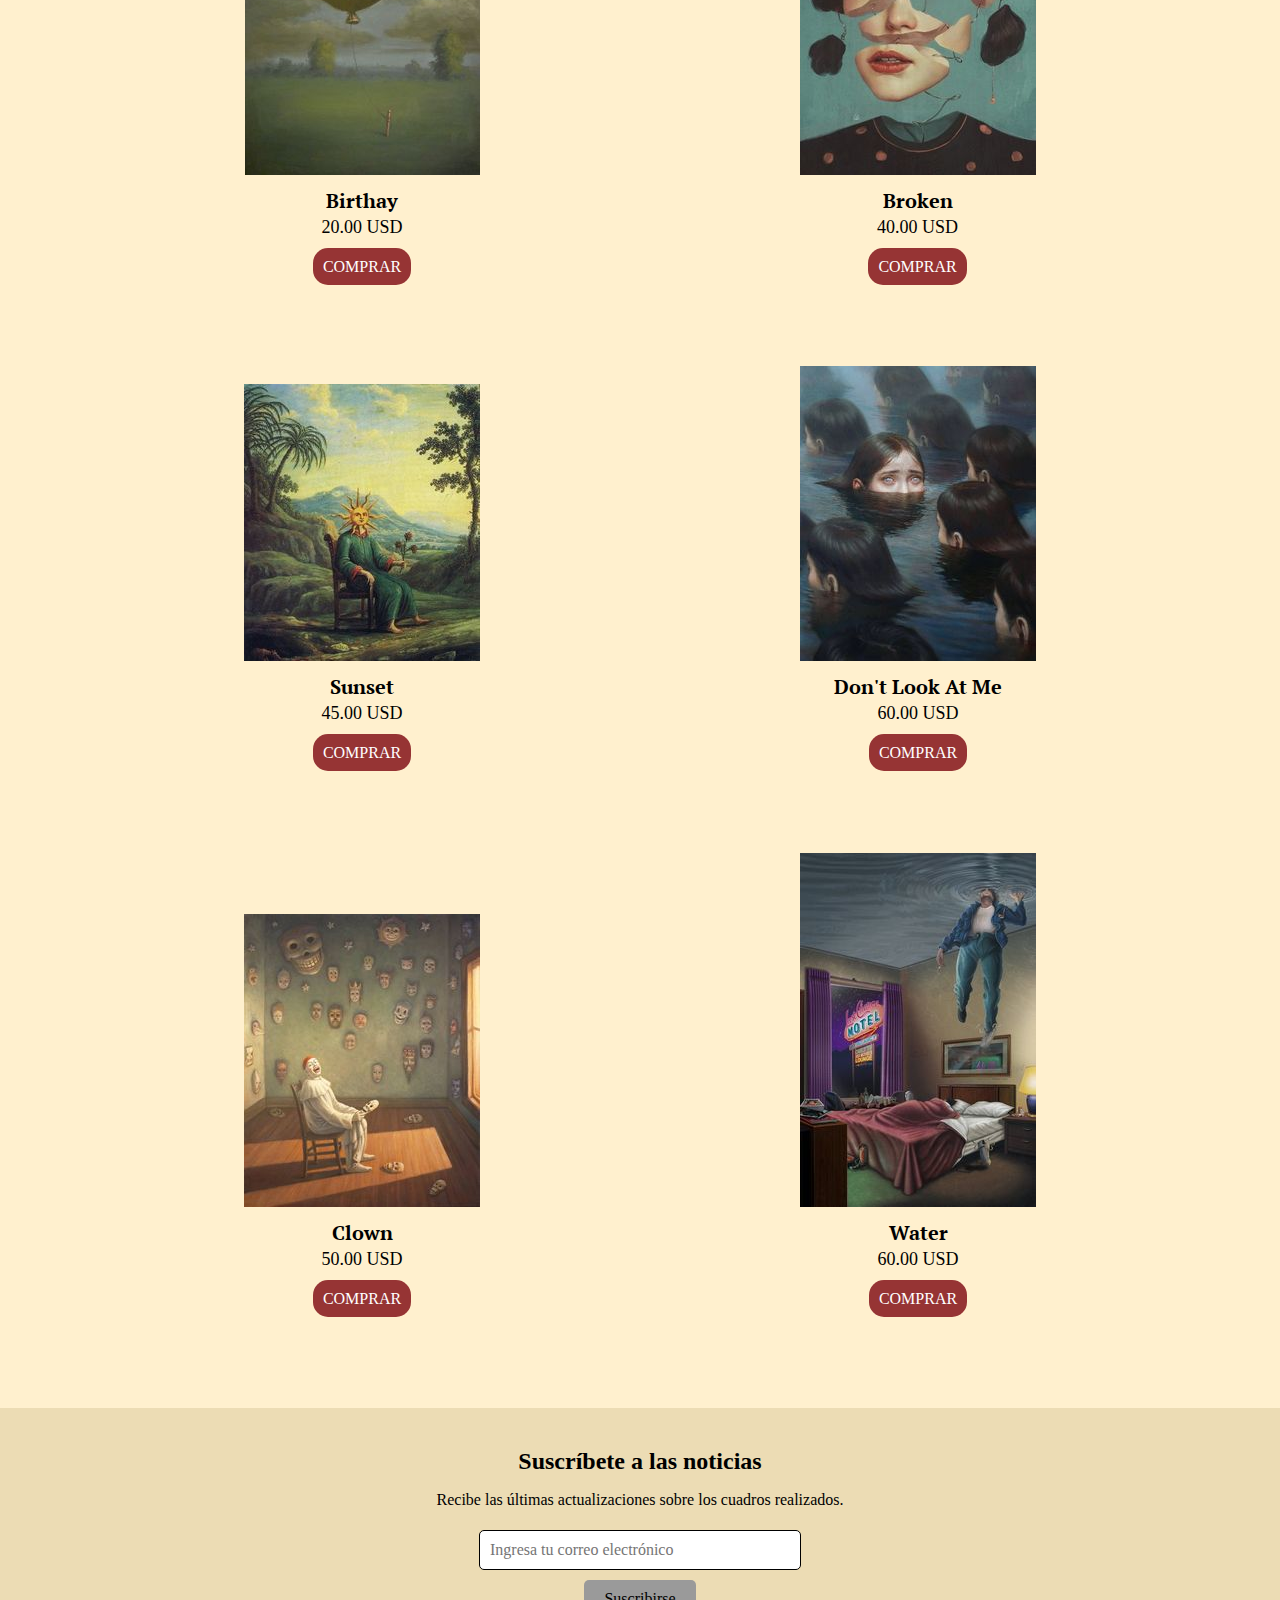
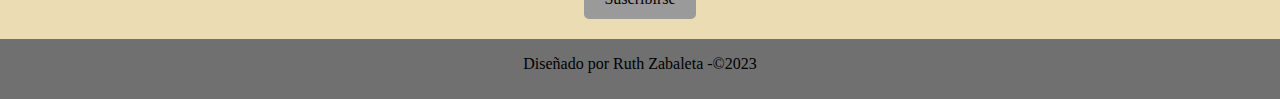
<file: shop.html>
<!DOCTYPE html>
<html lang="en">

<head>
    <meta charset="UTF-8">
    <meta name="viewport" content="width=device-width, initial-scale=1.0">
    <title>Ruth's Art</title>
    <link rel="preconnect" href="https://fonts.googleapis.com">
    <link rel="preconnect" href="https://fonts.gstatic.com" crossorigin>
    <link href="https://fonts.googleapis.com/css2?family=Bree+Serif&display=swap" rel="stylesheet">
    <link rel="preconnect" href="https://fonts.googleapis.com">
    <link rel="preconnect" href="https://fonts.gstatic.com" crossorigin>
    <link href="https://fonts.googleapis.com/css2?family=PT+Serif&display=swap" rel="stylesheet">

    <link rel="stylesheet" href="css/artof.css">
    <link rel="stylesheet" href="css/normalize.css">
</head>

<body>

    <nav>
        <ul class="holder">
            <li><a href="index.html">Home</a></li>
            <li><a class="activo" href="shop.html">Shop</a></li>
            <li><a href="sobremi.html">Sobre Mi</a></li>
            <li><a href="contacto.html">Contacto</a></li>
        </ul>
    </nav>

    <header class="logo">
        <img src="imagenes/logo.png" alt="">
    </header>

    <main>
        <div class="textshop">
            <h2>S H O P</h2>
        </div>
        
        <div class="image-container">
            <div class="image">
                <img src="imagenes/home/1.jpg" alt="Imagen 1">
                <div class="descripcion">
                    <div class="nombre">Those Eyes</div>
                    <div class="precio">40.00 USD</div>
                    <a href="carrito.html" class="comprar-button">COMPRAR</a>
                </div>
            </div>
            <div class="image">
                <img src="imagenes/home/2.jpg" alt="Imagen 2">
                <div class="descripcion">
                    <div class="nombre">Watch Me</div>
                    <div class="precio">50.00 USD</div>
                    <a href="carrito2.html" class="comprar-button">COMPRAR</a>
                </div>
            </div>
        </div>
        <div class="image-container">
            <div class="image">
                <img src="imagenes/home/3.jpg" alt="Imagen 1">
                <div class="descripcion">
                    <div class="nombre">Box Eye</div>
                    <div class="precio">35.00 USD</div>
                    <a href="carrito3.html" class="comprar-button">COMPRAR</a>
                </div>
            </div>
            <div class="image">
                <img src="imagenes/home/4.jpg" alt="Imagen 2">
                <div class="descripcion">
                    <div class="nombre">Don't Cry</div>
                    <div class="precio">50.00 USD</div>
                    <a href="carrito4.html" class="comprar-button">COMPRAR</a>
                </div>
            </div>
        </div>
        <div class="image-container">
            <div class="image">
                <img src="imagenes/home/5.jpg" alt="Imagen 1">
                <div class="descripcion">
                    <div class="nombre">Birthay</div>
                    <div class="precio">20.00 USD</div>
                    <a href="carrito5.html" class="comprar-button">COMPRAR</a>
                </div>
            </div>
            <div class="image">
                <img src="imagenes/home/6.jpg" alt="Imagen 2">
                <div class="descripcion">
                    <div class="nombre">Broken</div>
                    <div class="precio">40.00 USD</div>
                    <a href="carrito6.html" class="comprar-button">COMPRAR</a>
                </div>
            </div>
        </div>
        <div class="image-container">
            <div class="image">
                <img src="imagenes/home/7.jpg" alt="Imagen 1">
                <div class="descripcion">
                    <div class="nombre">Sunset</div>
                    <div class="precio">45.00 USD</div>
                    <a href="carrito7.html" class="comprar-button">COMPRAR</a>
                </div>
            </div>
            <div class="image">
                <img src="imagenes/home/8.jpg" alt="Imagen 2">
                <div class="descripcion">
                    <div class="nombre">Don't Look At Me</div>
                    <div class="precio">60.00 USD</div>
                    <a href="carrito8.html" class="comprar-button">COMPRAR</a>
                </div>
            </div>
        </div>
        <div class="image-container">
            <div class="image">
                <img src="imagenes/home/9.jpg" alt="Imagen 1">
                <div class="descripcion">
                    <div class="nombre">Clown</div>
                    <div class="precio">50.00 USD</div>
                    <a href="carrito9.html" class="comprar-button">COMPRAR</a>
                </div>
            </div>
            <div class="image">
                <img src="imagenes/home/10.jpg" alt="Imagen 2">
                <div class="descripcion">
                    <div class="nombre">Water</div>
                    <div class="precio">60.00 USD</div>
                    <a href="carrito10.html" class="comprar-button">COMPRAR</a>
                </div>
            </div>
        </div>

    </main>

    <footer>
        <div class="subscription-container">
            <h2>Suscríbete a las noticias</h2>
            <p>Recibe las últimas actualizaciones sobre los cuadros realizados.</p>
            <form action="procesar_suscripcion.php" method="post">
                <input type="email" name="email" placeholder="Ingresa tu correo electrónico" required>
                <button type="submit">Suscribirse</button>
            </form>
        </div> 
    <p>Diseñado por Ruth Zabaleta -&copy;2023</p>
    </footer>

</body>

</html>
</file>
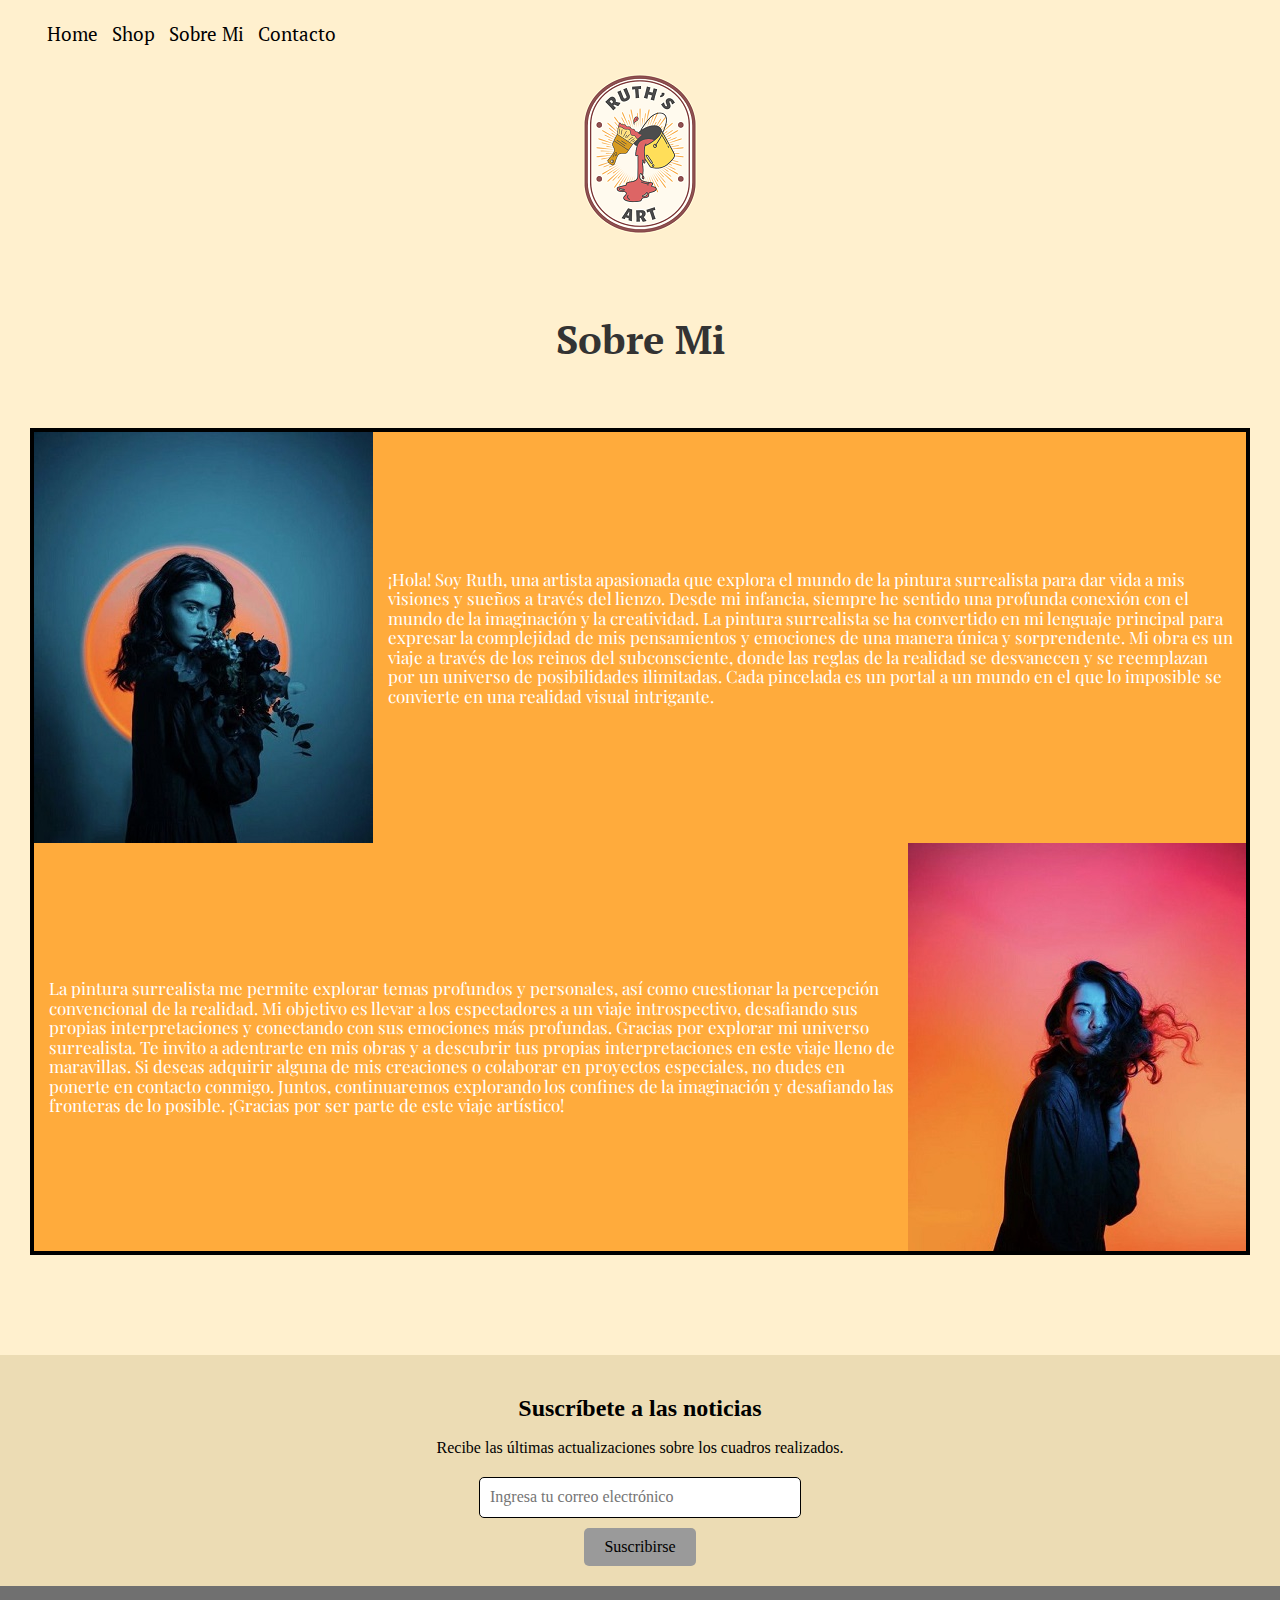
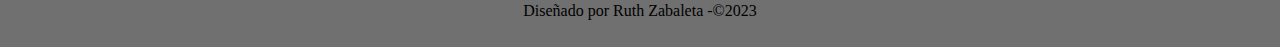
<file: sobremi.html>
<!DOCTYPE html>
<html lang="en">

<head>
    <meta charset="UTF-8">
    <meta name="viewport" content="width=device-width, initial-scale=1.0">
    <title>Ruth's Art</title>
    <link rel="preconnect" href="https://fonts.googleapis.com">
    <link rel="preconnect" href="https://fonts.gstatic.com" crossorigin>
    <link href="https://fonts.googleapis.com/css2?family=Bree+Serif&display=swap" rel="stylesheet">
    <link rel="preconnect" href="https://fonts.googleapis.com">
    <link rel="preconnect" href="https://fonts.gstatic.com" crossorigin>
    <link href="https://fonts.googleapis.com/css2?family=PT+Serif&display=swap" rel="stylesheet">
    <link rel="preconnect" href="https://fonts.googleapis.com">
    <link rel="preconnect" href="https://fonts.gstatic.com" crossorigin>
    <link href="https://fonts.googleapis.com/css2?family=Playfair+Display:wght@500&display=swap" rel="stylesheet">

    <link rel="stylesheet" href="css/artof.css">
    <link rel="stylesheet" href="css/normalize.css">
</head>

<body>

    <nav>
        <ul class="holder">
            <li><a href="index.html">Home</a></li>
            <li><a href="shop.html">Shop</a></li>
            <li><a class="activo" href="sobremi.html">Sobre Mi</a></li>
            <li><a href="contacto.html">Contacto</a></li>
        </ul>
    </nav>

    <header class="logo">
        <img src="imagenes/logo.png" alt="">
    </header>

    <main>

        <div class="txtsobre">
            <h1>Sobre Mi</h1>
        </div>
        <div class="containimg">
            <div class="imgsm">
                <img src="imagenes/Sobre mi/sm1.jpg" alt="">

                <p>¡Hola! Soy Ruth, una artista apasionada que explora el mundo de la pintura surrealista para dar
                    vida a mis visiones y sueños a través del lienzo.

                    Desde mi infancia, siempre he sentido una profunda conexión con el mundo de la imaginación y la
                    creatividad. La pintura surrealista se ha convertido en mi lenguaje principal para expresar la
                    complejidad de mis pensamientos y emociones de una manera única y sorprendente.

                    Mi obra es un viaje a través de los reinos del subconsciente, donde las reglas de la realidad se
                    desvanecen y se reemplazan por un universo de posibilidades ilimitadas. Cada pincelada es un portal
                    a un
                    mundo en el que lo imposible se convierte en una realidad visual intrigante.</p>

            </div>
            <div class="imgsm2">
                <img src="imagenes/Sobre mi/sm3.jpg" alt="">
            <p> La pintura surrealista me permite explorar temas profundos y personales, así como cuestionar la
                percepción convencional de la realidad. Mi objetivo es llevar a los espectadores a un viaje
                introspectivo, desafiando sus propias interpretaciones y conectando con sus emociones más profundas.
        
                Gracias por explorar mi universo surrealista. Te invito a adentrarte en mis obras y a descubrir tus
                propias interpretaciones en este viaje lleno de maravillas. Si deseas adquirir alguna de mis
                creaciones
                o colaborar en proyectos especiales, no dudes en ponerte en contacto conmigo.
        
                Juntos, continuaremos explorando los confines de la imaginación y desafiando las fronteras de lo
                posible. ¡Gracias por ser parte de este viaje artístico!</p>
            </div>

        </div>

    

    </main>

    

    <footer>
        <div class="subscription-container">
            <h2>Suscríbete a las noticias</h2>
            <p>Recibe las últimas actualizaciones sobre los cuadros realizados.</p>
            <form action="procesar_suscripcion.php" method="post">
                <input type="email" name="email" placeholder="Ingresa tu correo electrónico" required>
                <button type="submit">Suscribirse</button>
            </form>
        </div> 
    <p>Diseñado por Ruth Zabaleta -&copy;2023</p>
    </footer>

</body>

</html>
</file>
<file: css/artof.css>
/*font-family: 'Bree Serif', serif;
font-family: 'PT Serif', serif;
*/


@media screen and (max-width: 992px) {
    body {
        background-color: blue;
    }
}

@media screen and (max-width: 600px) {
    body {
        background-color: olive;
    }
}

body {
    background-color: #fff0ce;
}

header {
    align-items: center;
    display: flex;
    flex-direction: row;
    flex-wrap: nowrap;
    justify-content: center;
}

.holder {
    display: flex;
    flex-direction: row;
    justify-content: flex-start;
}

nav ul {
    list-style: none;
}

nav ul li {
    padding: auto;
    margin: 7px;
    color: #000000;
    font-size: 19px;
}

nav ul li a {
    color: #000000;
    text-decoration: none;
    font-family: 'PT Serif', serif;
}

nav ul li a:hover {
    text-decoration: underline;
}

footer {
    clear: both;
    color: rgb(0, 0, 0);
    text-align: center;
    padding: 0px;
    padding-bottom: 10px;
    margin-top: 100px;
    background-color: #707070;

}

.subscription-container {
    background-color: #ecdcb4;
    padding: 20px;
    text-align: center;
    position: relative;
}

.subscription-container h2 {
    font-size: 24px;
    margin-bottom: 10px;
}

.subscription-container p {
    font-size: 16px;
    margin-bottom: 20px;
}

.subscription-container form {
    display: flex;
    flex-direction: column;
    align-items: center;
}

.subscription-container input[type="email"] {
    width: 100%;
    max-width: 300px;
    padding: 10px;
    margin-bottom: 10px;
    border: 1px solid #000000;
    border-radius: 5px;
}

.subscription-container button {
    background-color: #9a9a9a;
    color: #000000;
    padding: 10px 20px;
    border: none;
    border-radius: 5px;
    cursor: pointer;
}

.subscription-container button:hover {
    background-color: #963434;
}

/* Estilo para colocar el contenedor sobre el footer */
.footer {
    position: relative;
}

.subscription-container {
    position: relative;
    bottom: 0;
    left: 0;
    right: 0;
    
}


/*  HOME   */

.textohome h2 {
    padding-top: 30px;
    text-align: center;
    font-family: 'Bree Serif', serif;
    font-size: 36px;
}

.textohome p {
    text-align: center;
    font-family: 'Bree Serif', serif;
    font-size: 25px;
}

/* CARRUSEL */

.carrusel-container {
    display: flex;
    justify-content: center;
    align-items: center;
    height: 100vh;
    margin-left: 4%;
    /* Esto centra verticalmente en la página */
}

.carrusel {
    width: 80%;
    /* Establece el ancho del carrusel según tus necesidades */
}

.slick-slide {
    display: flex;
    justify-content: center;
    align-items: center;
}

.imagen-slide {
    position: relative;
    text-align: center;
}

.imagen-slide img {
    max-width: 100%;
    height: auto;
    display: block;
}

.overlay {
    position: absolute;
    top: 50%;
    left: 31%;
    transform: translate(-50%, -50%);
    /* Centra el overlay en la imagen */
    background-color: rgba(0, 0, 0, 0.7);
    padding: 10px;
    text-align: center;
    opacity: 0;
    transition: opacity 0.3s;
    font-family: 'PT Serif', serif;

}

.shop-button {
    background-color: #fff;
    color: #333;
    padding: 10px 20px;
    border: none;
    cursor: pointer;
    font-family: 'PT Serif', serif;
}

.imagen-slide:hover .overlay {
    opacity: 1;
}

.imagen-slide:hover img {
    transform: scale(1.05);
}

/* CONTENEDOR CONTACTO */

.contenedorindex {
    width: 50%;
    margin: 0 auto;
    background-color: #ecdcb4;
    padding: 30px;
    border-radius: 5px;
    box-shadow: 0 0 10px rgba(0, 0, 0, 0.2);
    overflow: hidden; /* Evita que los elementos floten fuera del contenedor */
}

.imagen-contactoindex {
    width: 40%; /* Ancho de la imagen */
    float: left; /* Alinea la imagen a la izquierda */
    margin-right: 20px; /* Espacio entre la imagen y el formulario */
}

.formulario-contacto {
    width: 55%; /* Ancho del formulario */
    float: left; /* Alinea el formulario a la derecha */
}

label, input, textarea {
    display: block;
    margin-bottom: 10px;
}

label {
    font-weight: bold;
}

input[type="text"],
input[type="email"],
textarea {
    width: 100%;
    padding: 10px;
    border: 1px solid #ccc;
    border-radius: 3px;
}

button {
    background-color: #333;
    color: #fff;
    padding: 10px 20px;
    border: none;
    border-radius: 3px;
    cursor: pointer;
    transition: background-color 0.3s;
}

button:hover {
    background-color: #963434;
}

/* FIN CONT CONTACTO */


/* SHOP */
.textshop{
    text-align: center;
    padding-top: 20px;
    font-size: 27px;
    font-family: 'PT Serif', serif;     
}


/* Estilo para el contenedor principal */
.image-container {
    display: flex;
    max-width: 800px;
    margin: 0 auto;
    padding-top: 50px;
    align-items: flex-end;
    justify-content: center;
}

/* Estilo para las imágenes */
.image {
    width: auto;
    /* Ajusta el ancho de las imágenes según tus necesidades */
    max-width: 100%;
    /* Asegura que las imágenes no superen el ancho del contenedor */
    height: auto;
    /* Para mantener la proporción de aspecto de las imágenes */
}

/* Espacio interno entre las imágenes */
.image+.image {
    margin-left: 40%;
    /* Espacio horizontal entre las imágenes */
    margin-top: 40px;
}

.descripcion {
    text-align: center;
    margin-top: 10px; /* Espacio entre la imagen y la descripción */
}

.nombre {
    font-size: 20px;
    font-weight: bold;
    font-family: 'PT Serif', serif;
    margin-bottom: 5px; /* Espacio entre el nombre y el precio */
}

.precio {
    font-size: 18px;
    margin-bottom: 20px;
}

.comprar-button{
    background-color: #963434;
    color: #fff;
    text-decoration: none;
    padding: 10px;
    border-radius: 15px;
}

/* CARRITO 1*/

h1 {
    color: black;
}

.producto-en-carrito {
    width: 60%;
    margin: 0 auto;
    background-color: #fff;
    padding: 20px;
    border-radius: 5px;
    box-shadow: 0 0 10px rgba(0, 0, 0, 0.2);
    overflow: hidden; /* Evita que los elementos floten fuera del contenedor */
    margin-bottom: 20px; /* Espacio entre los productos en el carrito */
}

.imagen-carrito {
    width: 40%; /* Ancho de la imagen */
    float: left; /* Alinea la imagen a la izquierda */
    margin-right: 30px; /* Espacio entre la imagen y la descripción */
}

.descripcion-carrito {
    width: 55%; /* Ancho de la descripción */
    float: left; /* Alinea la descripción a la derecha */
    text-align: left; /* Alinea el texto a la izquierda */
}

.descripcion-carrito h2 {
    font-size: 30px;
    font-family: 'PT Serif', serif;
    margin: 0;
}

.descripcion-carrito p {
    font-family: 'PT Serif', serif;
    margin-top: 15px;
}


/* SOBRE MI */

.txtsobre{
    text-align: center;
    padding-top: 20px;
    font-size: 20px;
    font-family: 'PT Serif', serif;  
    color: #000000;
}

.containimg{
    display: flex;
    flex-direction: column;
    max-width: 100%;

}

.imgsm{
    display: flex;
    margin: 0 30px;
    border-top: 4px solid black;
    border-left: 4px solid black;
    border-right: 4px solid black;
    background-color: #FFAB3C;
}

.imgsm2{
    display: flex;
    flex-direction: row-reverse;
    margin: 0 30px;
    border-left: 4px solid black;
    border-right: 4px solid black;
    border-bottom: 4px solid black;
    background-color: #FFAB3C;
}

.imgsm p{
    margin: auto;
    font-size: 17px;
    color: white;
    padding-left: 15px;
    padding-right: 10px;
    font-family: 'Playfair Display', serif;
}

.imgsm2 p{
    margin: auto;
    font-size: 17px;
    color: white;
    padding-left: 15px;
    padding-right: 10px;
    font-family: 'Playfair Display', serif;
}

/* CONTACTO */


h1 {
    color: #333;
    text-align: center;
    padding-bottom: 40px;
    padding-top: 30px;
    font-family: 'PT Serif', serif;  
    font-size: 30px;
}

.contenedor {
    width: 70%;
    margin: 0 auto;
    background-color: #ecdcb4;
    padding: 30px;
    border-radius: 5px;
    box-shadow: 0 0 10px rgba(0, 0, 0, 0.2);
    overflow: hidden; /* Evita que los elementos floten fuera del contenedor */
}

.imagen-contacto {
    width: 40%; /* Ancho de la imagen */
    float: left; /* Alinea la imagen a la izquierda */
    margin-right: 20px; /* Espacio entre la imagen y el formulario */
}

.formulario-contacto {
    width: 55%; /* Ancho del formulario */
    float: left; /* Alinea el formulario a la derecha */
}

label, input, textarea {
    display: block;
    margin-bottom: 10px;
}

label {
    font-weight: bold;
}

input[type="text"],
input[type="email"],
textarea {
    width: 100%;
    padding: 10px;
    border: 1px solid #ccc;
    border-radius: 3px;
}

button {
    background-color: #333;
    color: #fff;
    padding: 10px 20px;
    border: none;
    border-radius: 3px;
    cursor: pointer;
    transition: background-color 0.3s;
}

button:hover {
    background-color: #963434;
}
</file>
